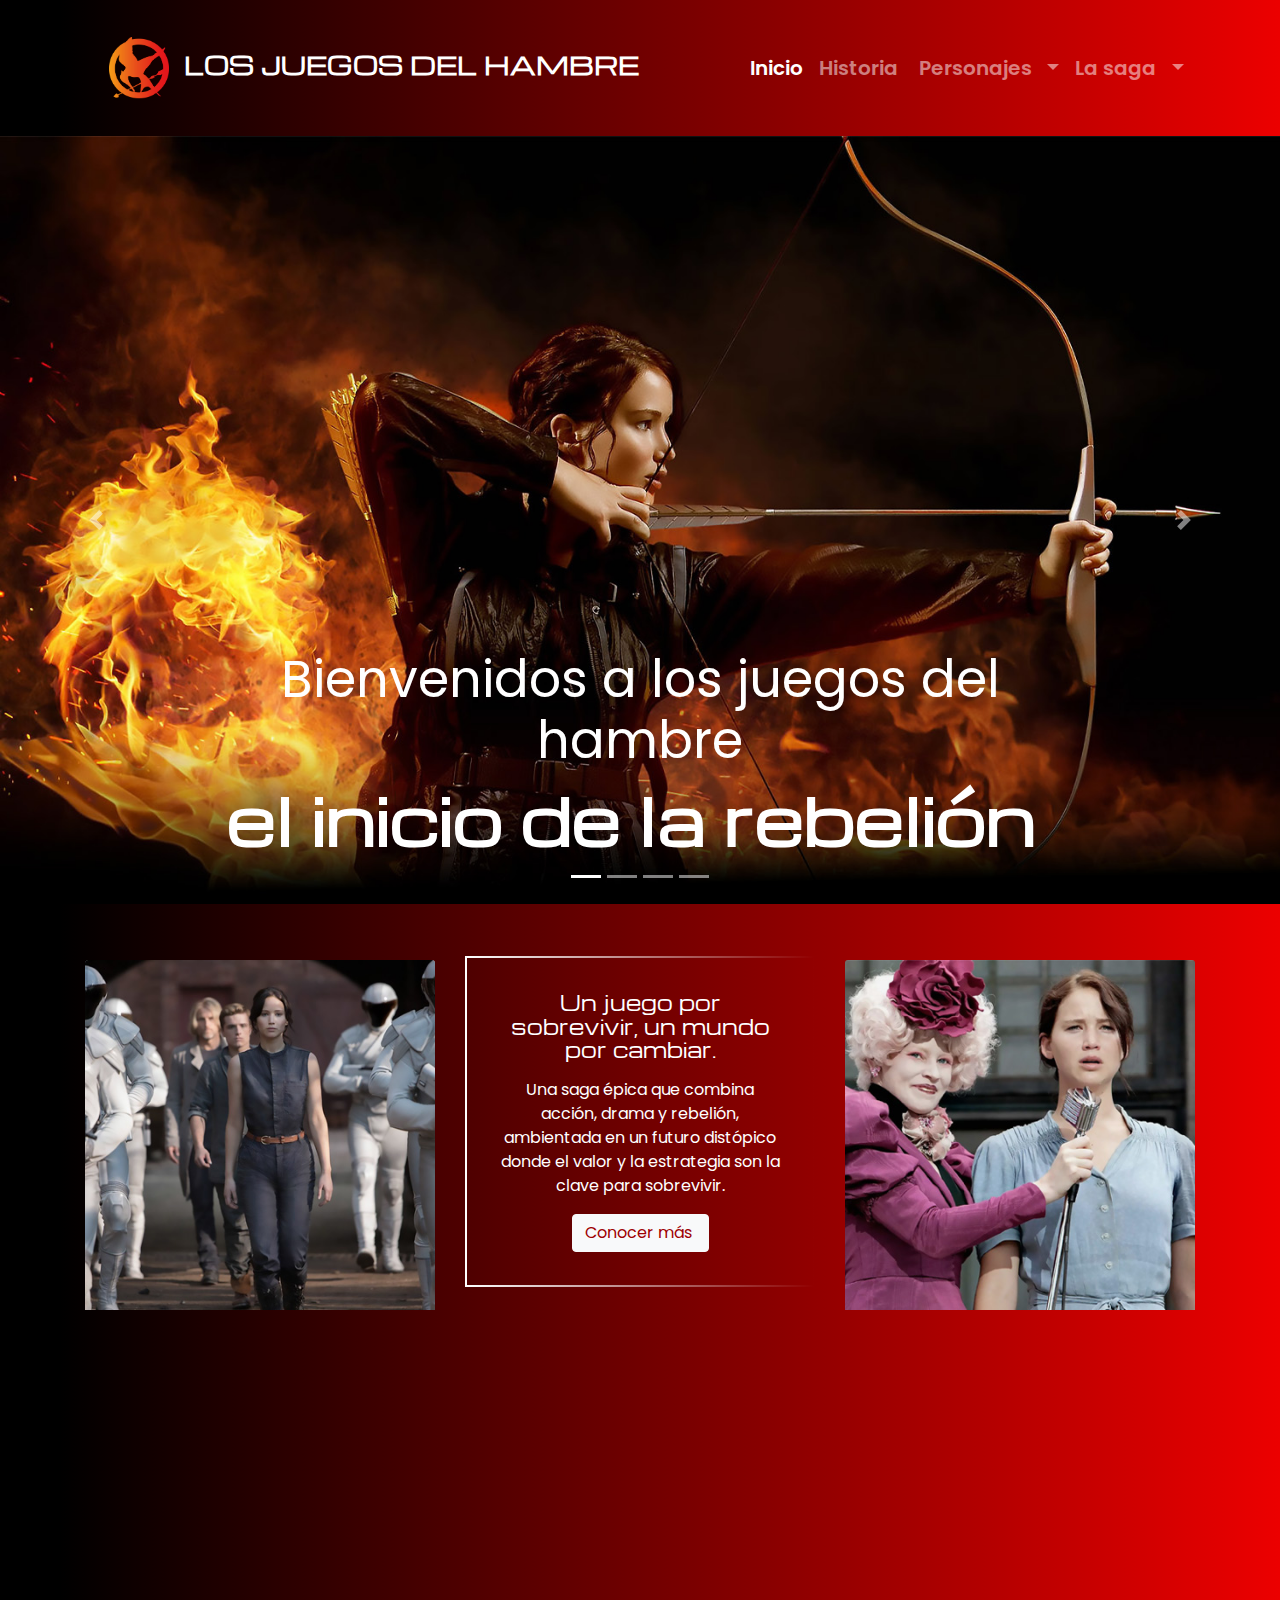
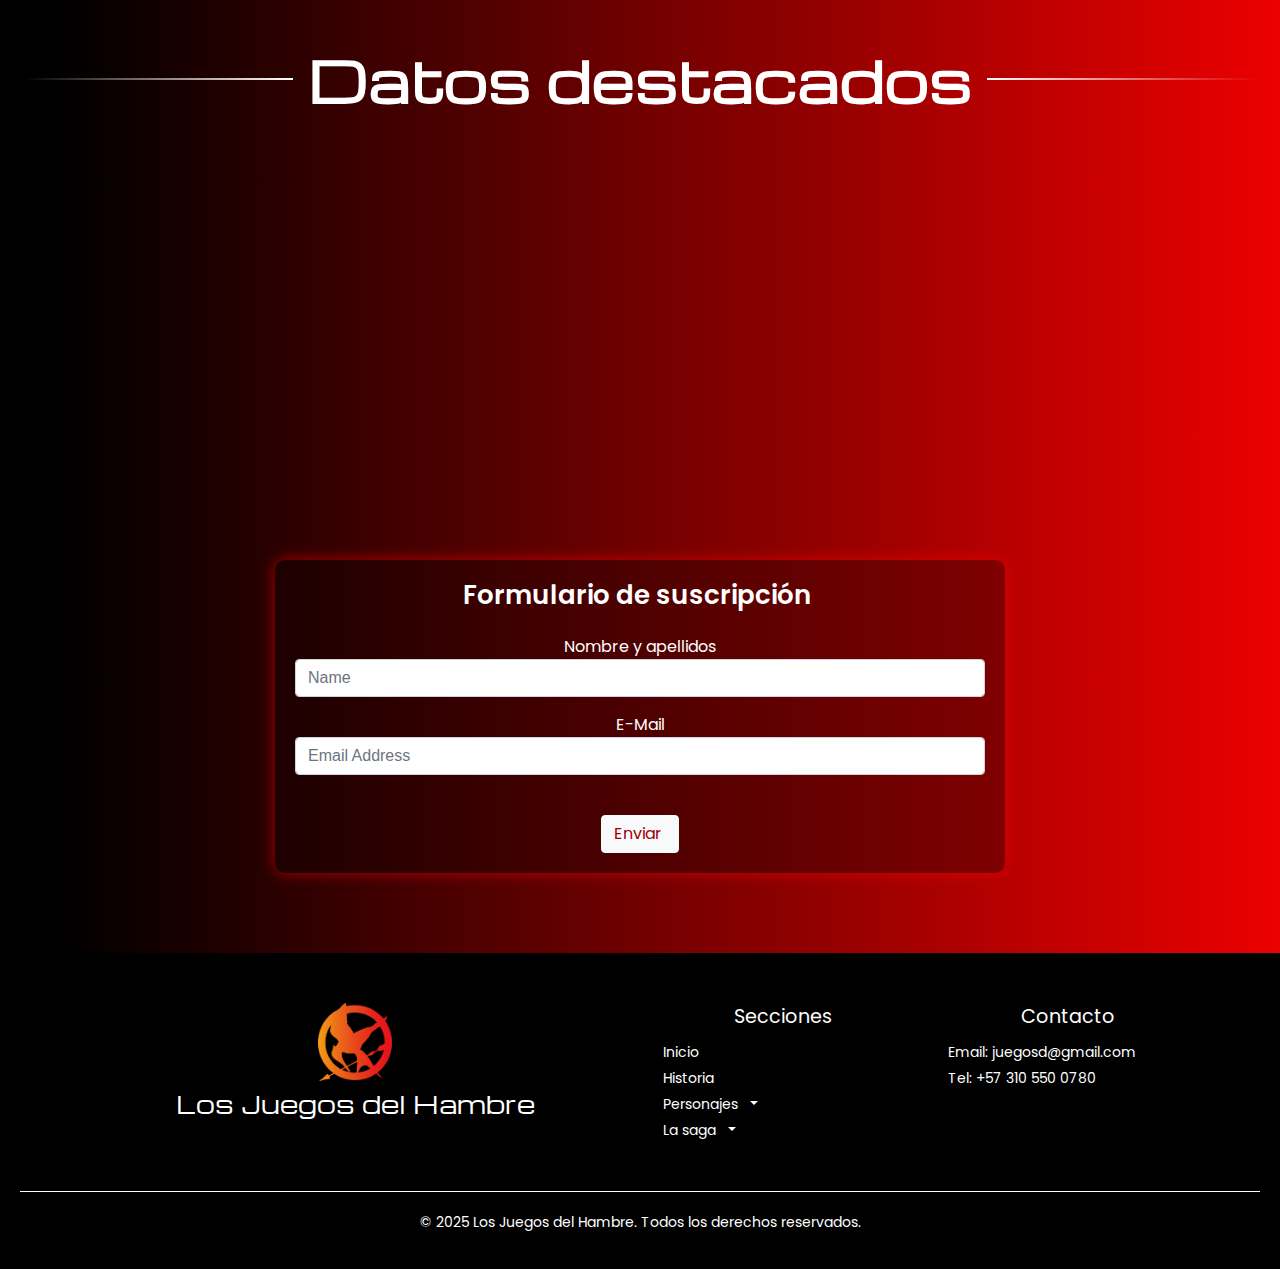
<file: index.html>
<!DOCTYPE html>
<html lang="en">
  <head>
<link rel="preconnect" href="https://fonts.googleapis.com">
<link rel="preconnect" href="https://fonts.gstatic.com" crossorigin>
<link href="https://fonts.googleapis.com/css2?family=Michroma&display=swap" rel="stylesheet">
<link rel="preconnect" href="https://fonts.googleapis.com">
<link rel="preconnect" href="https://fonts.gstatic.com" crossorigin>
<link href="https://fonts.googleapis.com/css2?family=Poppins:ital,wght@0,100;0,200;0,300;0,400;0,500;0,600;0,700;0,800;0,900;1,100;1,200;1,300;1,400;1,500;1,600;1,700;1,800;1,900&display=swap" rel="stylesheet">
    <meta charset="utf-8">
	<meta http-equiv="X-UA-Compatible" content="IE=edge">
	<meta name="viewport" content="width=device-width, initial-scale=1">
	  <link rel="icon" href="sitiowebjuegosdelhambre/imagenes/iconos/faviconn.svg" type="image/svg">
    <title>Los juegos del hambre</title>
	  
	  
    <!-- Bootstrap -->
	<link href="css/bootstrap-4.4.1.css" rel="stylesheet">
	<link href="propio.css" rel="stylesheet" type="text/css">
	  
  </head>
	
  <body class="bg_nav">
<div class="container">
  <nav class="navbar navbar-expand-lg navbar-dark bg-dark mb-3 bg-transparent border_nav mt-3 font_michroma"> <a class="navbar-brand font_michroma" href="#"> <img src="imagenes/500ppi/Capa 1h.png" alt="" width="60" class="m-2 img-fluid" > LOS JUEGOS DEL HAMBRE</a>
    <button class="navbar-toggler" type="button" data-toggle="collapse" data-target="#navbarSupportedContent1" aria-controls="navbarSupportedContent1" aria-expanded="false" aria-label="Toggle navigation"> <span class="navbar-toggler-icon"></span></button>
    <div class="collapse navbar-collapse" id="navbarSupportedContent1">
      <ul class="navbar-nav ml-auto col-lg-10">
        <li class="nav-item active"> <a class="nav-link nav_text" href="index.html">Inicio <span class="sr-only">(current)</span></a></li>
        <li class="nav-item"> <a class="nav-link nav_text" href="historia.html">Historia&nbsp;</a></li>
        <li class="nav-item dropdown"> <a class="nav-link dropdown-toggle nav_text" href="#" id="navbarDropdown7" role="button" data-toggle="dropdown" aria-haspopup="true" aria-expanded="false"> Personajes&nbsp; </a>
          <div class="dropdown-menu" aria-labelledby="navbarDropdown1"> <a href="personajesprinc.html" class="dropdown-item btn-light text_boton">Principales</a><a href="personajessec.html" class="dropdown-item btn-light text_boton">Secundarios</a></div>
        </li>
        <li class="nav-item dropdown"> <a class="nav-link dropdown-toggle nav_text" href="#" id="navbarDropdown8" role="button" data-toggle="dropdown" aria-haspopup="true" aria-expanded="false"> La saga&nbsp; </a>
          <div class="dropdown-menu" aria-labelledby="navbarDropdown1"> <a href="libros.html" class="dropdown-item btn-light text_boton">Libros</a><a href="peliculas.html" class="dropdown-item btn-light text_boton">Películas</a></div>
        </li>
        <li class="nav-item"> </li>
      </ul>
    </div>
  </nav>
</div>
<!-- body code goes here -->


	<!-- jQuery (necessary for Bootstrap's JavaScript plugins) --> 
	<!-- Include all compiled plugins (below), or include individual files as needed -->
	  <script src="https://code.jquery.com/jquery-3.5.1.slim.min.js"></script>
<script src="https://cdn.jsdelivr.net/npm/popper.js@1.16.0/dist/umd/popper.min.js"></script>
<script src="https://stackpath.bootstrapcdn.com/bootstrap/4.5.0/js/bootstrap.min.js"></script>
	
  <div id="carouselExampleIndicators1" class="carousel slide bg-transparent" data-ride="carousel" style="background-color: grey">
	  <ol class="carousel-indicators">
	    <li data-target="#carouselExampleIndicators1" data-slide-to="0" class="active"></li>
	    <li data-target="#carouselExampleIndicators1" data-slide-to="1"></li>
	    <li data-target="#carouselExampleIndicators1" data-slide-to="2"></li>
	    <li data-target="#carouselExampleIndicators1" data-slide-to="3"></li>
    </ol>
	  <div class="carousel-inner" role="listbox">
	    <div class="carousel-item active"> <img class="d-block mx-auto bg-transparent img-fluid" src="sitiowebjuegosdelhambre/imagenes/Inicio/carrusell inicio/juegos del hambre 1.jpg" alt="First slide">
	      <div class="carousel-caption">
	        <h4 class="font_subtitulo">Bienvenidos a los juegos del hambre</h4>
	        <h2 class="font_titulocarrusel">el inicio de la rebelión&nbsp;</h2>
          </div>
        </div>
	    <div class="carousel-item"> <img src="sitiowebjuegosdelhambre/imagenes/Inicio/carrusell inicio/juegos del hambre 2.jpg" alt="Second slide" class="d-block mx-auto img-fluid">
	      <div class="carousel-caption">
	        <h5 class="font_citas">"Y ahora la parte más peligrosa de los Juegos del Hambre está por comenzar"</h5>
	        <p class="font_nombres">–Katniss Everdeen.</p>
          </div>
        </div>
	    <div class="carousel-item"> <img src="sitiowebjuegosdelhambre/imagenes/Inicio/carrusell inicio/juegos del hambre 3.jpg" alt="Third slide" class="d-block mx-auto img-fluid">
	      <div class="carousel-caption">
	        <h5 class="font_citas">"Cuando el momento llegue, estoy seguro que matare a los demás"</h5>
	        <p class="font_nombres">-Peeta Mellark.</p>
          </div>
        </div>
	    <div class="carousel-item"> <img src="sitiowebjuegosdelhambre/imagenes/Inicio/carrusell inicio/juegos del hambre 4.jpg" alt="Third slide" class="d-block mx-auto img-fluid">
	      <div class="carousel-caption">
	        <h5 class="font_citas">&nbsp;"Recuerda quien es el verdadero enemigo"</h5>
	        <p class="font_nombres">-Haymitch Abernathy.</p>
          </div>
        </div>
      </div>
	  <a class="carousel-control-prev" href="#carouselExampleIndicators1" role="button" data-slide="prev"> <span class="carousel-control-prev-icon" aria-hidden="true"></span> <span class="sr-only">Previous</span> </a> <a class="carousel-control-next" href="#carouselExampleIndicators1" role="button" data-slide="next"> <span class="carousel-control-next-icon" aria-hidden="true"></span> <span class="sr-only">Next</span> </a> </div>
<div class="container mt-5 mb-5">
  <div class="row text-center">
      <div class="pb-1 pb-md-0 col-md-12 col-xl-4 col-lg-12">
        <div class="card border-0 mt-2 mb-2"> <img class="card-img-top img-fluid" src="sitiowebjuegosdelhambre/imagenes/Inicio/Inicio 1.jpg" alt="Card image cap">        </div>
      </div>
      <div class="pb-1 pb-md-0 col-md-12 col-xl-4 col-lg-12">
        <div class="card card_primera mt-1">
<div class="card-body">
          <h5 class="card-title text_subt">Un juego por sobrevivir, un mundo por cambiar.</h5>
          <p class="text_cuerpoblanco mb-3 mt-3">Una saga épica que combina acción, drama y rebelión, ambientada en un futuro distópico donde el valor y la estrategia son la clave para sobrevivir.</p>
            <a href="historia.html" class="btn btn-light text_boton">Conocer más&nbsp;</a> </div>
        </div>
      </div>
      <div class="pb-1 pb-md-0 col-md-12 col-xl-4 col-lg-12">
        <div class="card,border-0 mt-2 mb-2"> <img class="card-img-top img-fluid" src="sitiowebjuegosdelhambre/imagenes/Inicio/Inicio 2.jpg" alt="Card image cap">        </div>
</div>
  </div>
</div>
<div class="container">
<div class="frase-impactante">
    <h1>"En un mundo dividido, el coraje es la única arma."</h1>
	  <script>
document.addEventListener("DOMContentLoaded", () => {
  const frases = document.querySelectorAll(".frase-impactante");

  const observer = new IntersectionObserver(entries => {
    entries.forEach(entry => {
      if (entry.isIntersecting) {
        entry.target.classList.add("reveal");
      }
    });
  }, { threshold: 0.2 });

  frases.forEach(frase => {
    observer.observe(frase);
  });
});
</script>
  </div>
</div>
  <div class="titulo-decorado mb-4">
  <span class="linea"></span>
  <h2>Datos destacados</h2>
  <span class="linea"></span>
</div>
<div class="container mt-3 mb-4">
  <div class="row reveal-icon">
    <div class="col-lg-4 col-sm-12 text-center card_datos col-md-12"> <img class="rounded-circle mt-3" alt="140x140" style="width: 140px; height: 140px;" src="sitiowebjuegosdelhambre/imagenes/iconos/plumah.png" data-holder-rendered="true">
      <h3 class="font_subpeque mt-3">Autora de la saga</h3>
      <p class="text_cuerpoblanco">Los Juegos del Hambre fue escrita por Suzanne Collins, autora estadounidense que comenzó su carrera escribiendo guiones para programas de televisión antes de adentrarse en la literatura juvenil.</p>
    </div>
    <div class="col-lg-4 col-sm-12 text-center card_datos col-md-12"> <img class="rounded-circle mt-3" alt="140x140" style="width: 140px; height: 140px;" src="sitiowebjuegosdelhambre/imagenes/iconos/libroh.png" data-holder-rendered="true">
      <h3 class="font_subpeque mt-3">Publicación del primer libro</h3>
      <p class="text_cuerpoblanco">La novela original se publicó en 2008 y rápidamente se convirtió en un fenómeno mundial, traducido a decenas de idiomas.</p>
    </div>
    <div class="col-lg-4 col-sm-12 text-center card_datos col-md-12"> <img class="rounded-circle mt-2" alt="140x140" style="width: 140px; height: 140px;" src="sitiowebjuegosdelhambre/imagenes/iconos/cineh.png" data-holder-rendered="true">
      <h3 class="font_subpeque mt-3">Adaptación cinematográfica</h3>
      <p class="text_cuerpoblanco">La primera película se estrenó en 2012, dirigida por Gary Ross y producida por Lionsgate, iniciando una franquicia que recaudó miles de millones de dólares en taquilla.</p>
    </div>
</div>
</div>
<script>
  function revealIcons() {
    const icons = document.querySelectorAll('.reveal-icon');
    const triggerPoint = window.innerHeight * 0.85; // 85% de la altura de la ventana

    icons.forEach(icon => {
      const iconTop = icon.getBoundingClientRect().top;
      if (iconTop < triggerPoint) {
        icon.classList.add('show');
      }
    });
  }

  window.addEventListener('scroll', revealIcons);
  window.addEventListener('load', revealIcons);
  </script>
<div class="container mt-5 mb-5">
  <div class="row">
    <div class="col-12 col-md-8 mx-auto">
      <div class="jumbotron formulario-suscripcion">
        <div class="row text-center">
          <div class="text-center col-12">
            <h2 class="font_subpeque">Formulario de suscripción&nbsp;</h2>
          </div>
          <div class="text-center col-12">
            <!-- CONTACT FORM https://github.com/jonmbake/bootstrap3-contact-form -->
            <form id="feedbackForm" class="text-center">
              <div class="form-group mt-3">
                <label for="name" class="text_cuerpoblanco">Nombre y apellidos</label>
                <input type="text" class="form-control" id="name" name="name" placeholder="Name" aria-describedby="nameHelp">
              <span id="nameHelp" class="form-text text-muted" style="display: none;">Please enter your name.</span></div>
              <div class="form-group">
                <label for="email" class="text_cuerpoblanco">E-Mail</label>
                <input type="email" class="form-control" id="email" name="email" placeholder="Email Address" aria-describedby="emailHelp">
                <span id="emailHelp" class="form-text text-muted" style="display: none;">Please enter a valid e-mail address.</span></div>
<a href="suscripción.html" class="btn btn-light text_boton mt-4">Enviar&nbsp;</a>
            </form>
          </div>
        </div>
      </div>
    </div>
  </div>
</div>
<footer>
  <div class="container">
    <div class="row mb-4">
      <div class="card_datos col-lg-4 col-md-4 col-xl-6">
        <div class="footer-logo"> <img src="imagenes/500ppi/Capa 1h.png" alt="Logo Los Juegos del Hambre">
          <h2 class="footer-title text_subt">Los Juegos del Hambre</h2>
        </div>
      </div>
      <div class="card_datos col-sm-6 col-lg-4 col-md-4 col-xl-3 col-12">
        <div class="footer-links">
          <h3 class="text_cuerpoblanco">Secciones</h3>
          <ul>
            <li class="font_footer"><a href="index.html">Inicio</a></li>
            <li class="font_footer"><a href="historia.html">Historia</a></li>
            <li class="dropdown font_footer"> <a class="dropdown-toggle" href="#" id="navbarDropdown5" role="button" data-toggle="dropdown" aria-haspopup="true" aria-expanded="false"> Personajes&nbsp; </a>
              <div class="dropdown-menu bg-dark" aria-labelledby="navbarDropdown1"> <a href="personajesprinc.html" class="dropdown-item btn-dark font_footer">Principales</a><a href="personajessec.html" class="dropdown-item btn-dark font_footer">Secundarios</a></div>
            </li>
            <li class="dropdown font_footer"> <a class="dropdown-toggle" href="#" id="navbarDropdown6" role="button" data-toggle="dropdown" aria-haspopup="true" aria-expanded="false"> La saga&nbsp; </a>
              <div class="dropdown-menu bg-dark" aria-labelledby="navbarDropdown1"> <a href="libros.html" class="dropdown-item btn-dark font_footer">Libros</a><a href="peliculas.html" class="dropdown-item btn-dark font_footer">Películas</a></div>
            </li>
          </ul>
        </div>
      </div>
      <div class="card_datos col-sm-6 col-lg-4 col-md-4 col-xl-3 col-12">
        <div class="footer-contact">
          <h3 class="text_cuerpoblanco">Contacto</h3>
          <p class="font_footer">Email: juegosd@gmail.com</p>
          <p class="font_footer">Tel: +57 310 550 0780</p>
        </div>
      </div>
    </div>
  </div>
  <div class="footer-bottom">
    <p class="font_footer">&copy; 2025 Los Juegos del Hambre. Todos los derechos reservados.</p>
  </div>
</footer>
<script src="js/bootstrap-4.4.1.js"></script>
</body>
</html>
</file>
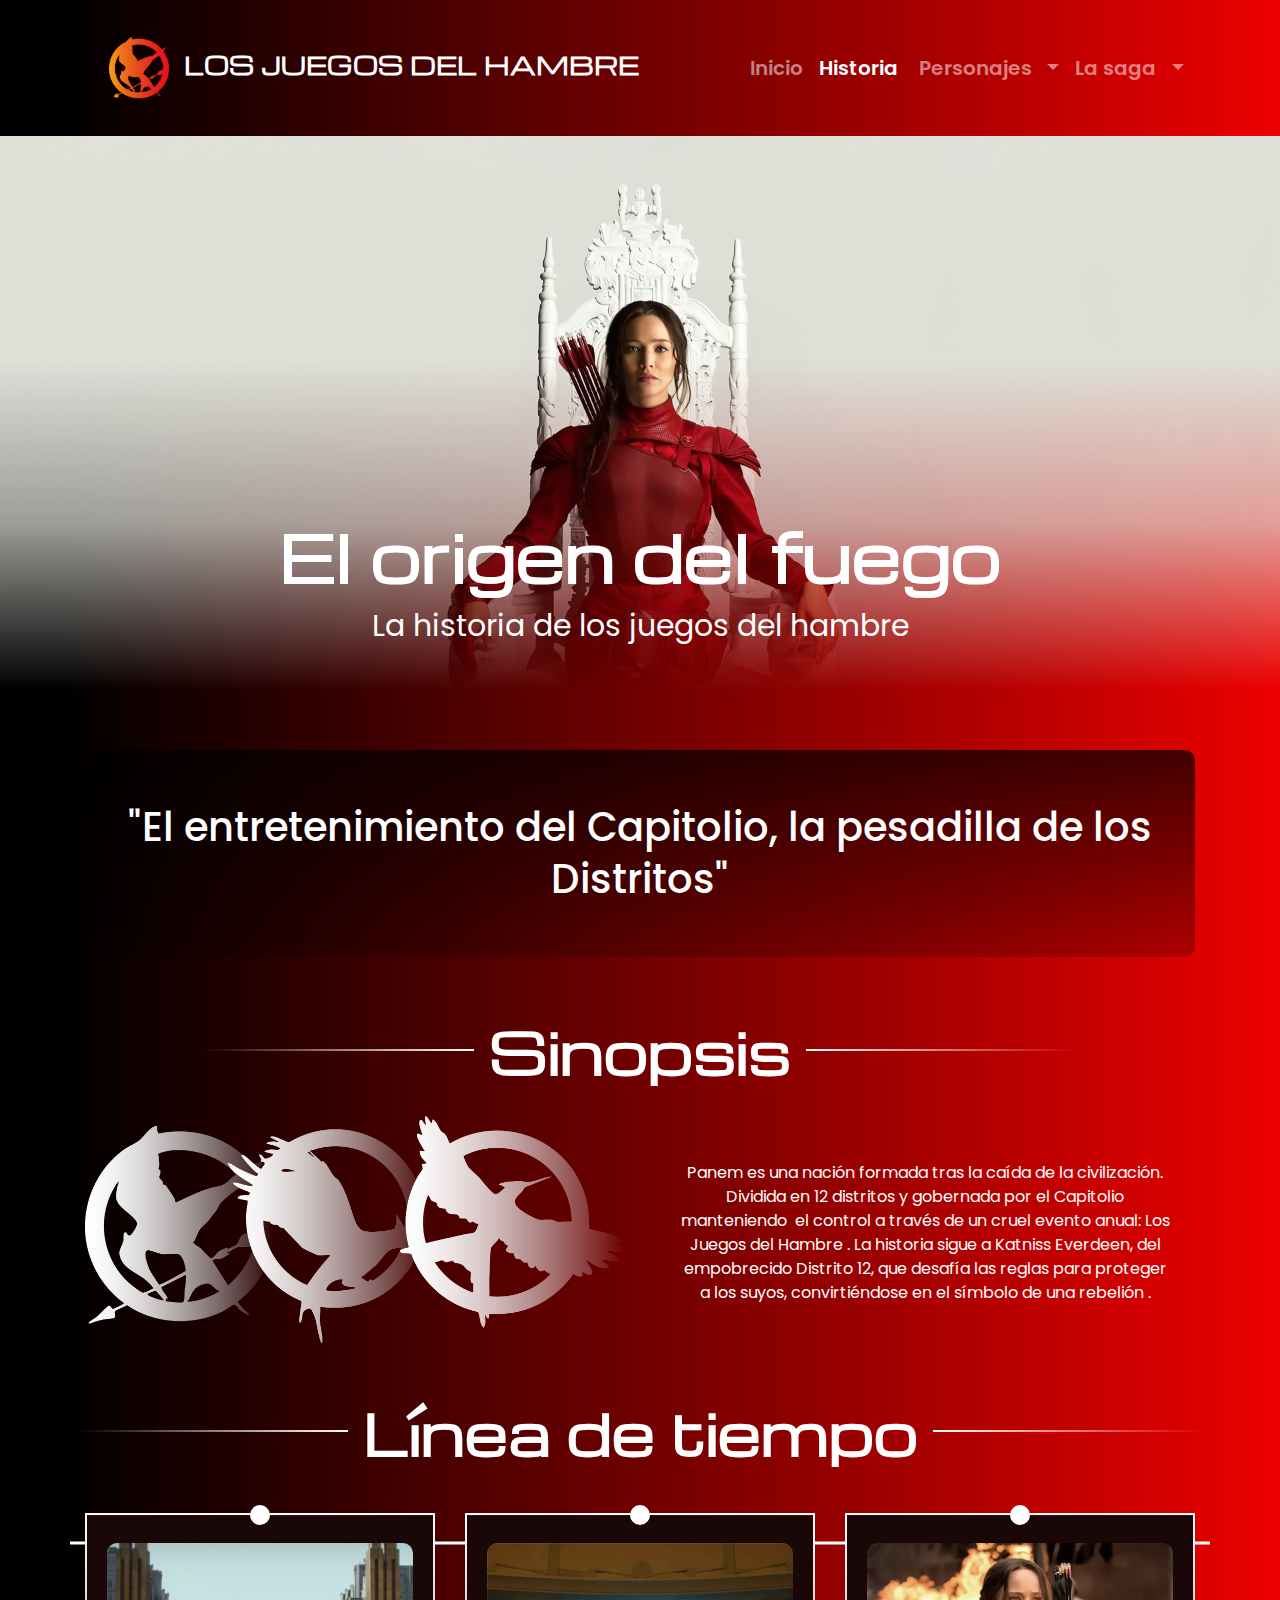
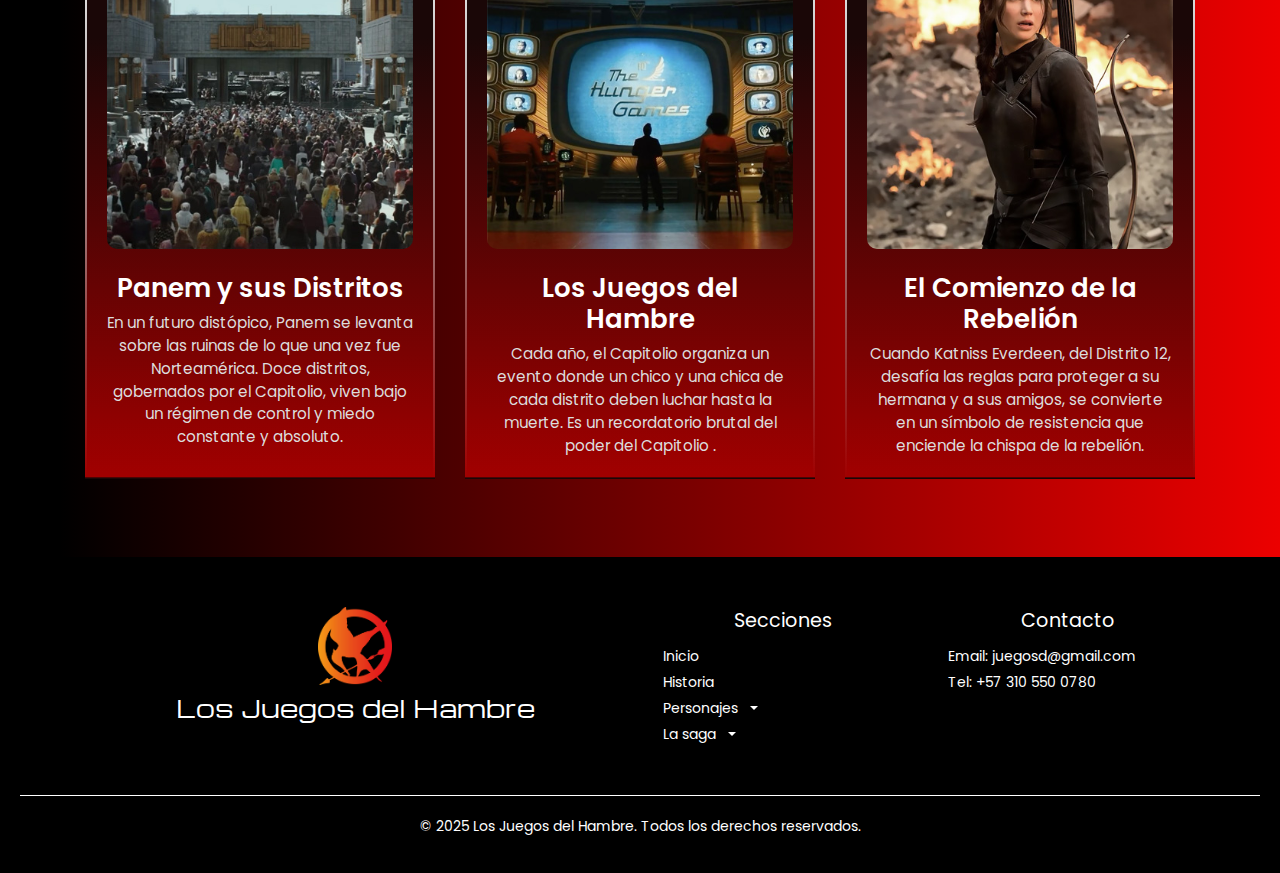
<file: historia.html>
<!DOCTYPE html>
<html lang="en">
  <head>
<link rel="preconnect" href="https://fonts.googleapis.com">
<link rel="preconnect" href="https://fonts.gstatic.com" crossorigin>
<link href="https://fonts.googleapis.com/css2?family=Michroma&display=swap" rel="stylesheet">
<link rel="preconnect" href="https://fonts.googleapis.com">
<link rel="preconnect" href="https://fonts.gstatic.com" crossorigin>
<link href="https://fonts.googleapis.com/css2?family=Poppins:ital,wght@0,100;0,200;0,300;0,400;0,500;0,600;0,700;0,800;0,900;1,100;1,200;1,300;1,400;1,500;1,600;1,700;1,800;1,900&display=swap" rel="stylesheet">
    <meta charset="utf-8">
	<meta http-equiv="X-UA-Compatible" content="IE=edge">
	<meta name="viewport" content="width=device-width, initial-scale=1">
	  <link rel="icon" href="sitiowebjuegosdelhambre/imagenes/iconos/faviconn.svg" type="image/svg">
    <title>Los juegos del hambre | Historia</title>
	  
	 
    <!-- Bootstrap -->
	<link href="css/bootstrap-4.4.1.css" rel="stylesheet">
	<link href="propio.css" rel="stylesheet" type="text/css">
	  
  </head>
  <body class="bg_nav">
  
  <div class="container">
    <nav class="navbar navbar-expand-lg navbar-dark bg-dark mb-3 bg-transparent border_nav mt-3 font_michroma"> <a class="navbar-brand font_michroma" href="#"> <img src="imagenes/500ppi/Capa 1h.png" alt="" width="60" class="m-2 img-fluid" > LOS JUEGOS DEL HAMBRE</a>
      <button class="navbar-toggler" type="button" data-toggle="collapse" data-target="#navbarSupportedContent1" aria-controls="navbarSupportedContent1" aria-expanded="false" aria-label="Toggle navigation"> <span class="navbar-toggler-icon"></span></button>
      <div class="collapse navbar-collapse" id="navbarSupportedContent1">
        <ul class="navbar-nav ml-auto col-lg-10">
          <li class="nav-item"> <a class="nav-link nav_text" href="index.html">Inicio <span class="sr-only">(current)</span></a></li>
          <li class="nav-item"> <a class="nav-link nav_text active" href="#">Historia&nbsp;</a></li>
          
          <li class="nav-item dropdown"> <a class="nav-link dropdown-toggle nav_text" href="#" id="navbarDropdown3" role="button" data-toggle="dropdown" aria-haspopup="true" aria-expanded="false"> Personajes&nbsp; </a>
            <div class="dropdown-menu" aria-labelledby="navbarDropdown1"> <a href="personajesprinc.html" class="dropdown-item btn-light text_boton">Principales</a><a href="personajessec.html" class="dropdown-item btn-light text_boton">Secundarios</a></div>
          </li>
          <li class="nav-item dropdown"> <a class="nav-link dropdown-toggle nav_text" href="#" id="navbarDropdown4" role="button" data-toggle="dropdown" aria-haspopup="true" aria-expanded="false"> La saga&nbsp; </a>
            <div class="dropdown-menu" aria-labelledby="navbarDropdown1"> <a href="libros.html" class="dropdown-item btn-light text_boton">Libros</a><a href="peliculas.html" class="dropdown-item btn-light text_boton">Películas</a> </div>
          </li>
          
         
          <li class="nav-item"> </li>
        </ul>
      </div>
    </nav>
  </div>
  <script src="https://code.jquery.com/jquery-3.5.1.slim.min.js"></script>
  <script src="https://cdn.jsdelivr.net/npm/popper.js@1.16.0/dist/umd/popper.min.js"></script>
  <script src="https://stackpath.bootstrapcdn.com/bootstrap/4.5.0/js/bootstrap.min.js"></script> <!-- body code goes here -->


	<!-- jQuery (necessary for Bootstrap's JavaScript plugins) --> 
	<!-- Include all compiled plugins (below), or include individual files as needed --> 
	  
  <div class="contenedor mb-2">
    <img src="sitiowebjuegosdelhambre/imagenes/Historia/carrusel historia/katniss rojo.jpg" alt="Katniss" class="imagen-fondo">
    <div class="contenido texto-portada">
        <h1 class="titulo">El origen del fuego</h1>
        <p class="subtitulo">La historia de los juegos del hambre</p>
    </div>
</div>
  <div class="container">
<div class="frase-impactante">
    <h1>"El entretenimiento del Capitolio, la pesadilla de los Distritos"</h1>
	  <script>
document.addEventListener("DOMContentLoaded", () => {
  const frases = document.querySelectorAll(".frase-impactante");

  const observer = new IntersectionObserver(entries => {
    entries.forEach(entry => {
      if (entry.isIntersecting) {
        entry.target.classList.add("reveal");
      }
    });
  }, { threshold: 0.2 });

  frases.forEach(frase => {
    observer.observe(frase);
  });
});
</script>
  </div>
</div>
  <div class="titulo-decorado mb-4 mt-4"> <span class="linea"></span>
    <h2>Sinopsis</h2>
    <span class="linea"></span></div>
  <div class="container mt-4 container_si">
    <div>
      <div class="row">
        <div class="col-xl-6 col-lg-6 col-md-12"><img src="sitiowebjuegosdelhambre/imagenes/iconos/logos todos.png" alt="Panem y sus distritos" class="mt-2 mb-3 img-fluid"></div>
        <div class="col-xl-6 col-lg-6">
          <p class="text_sinopsis">Panem es una nación formada tras la caída de la civilización. Dividida en 12 distritos y gobernada por el Capitolio manteniendo&nbsp; el control a través de un cruel evento anual: Los Juegos del Hambre . La historia sigue a Katniss Everdeen, del empobrecido Distrito 12, que desafía las reglas para proteger a los suyos, convirtiéndose en el símbolo de una rebelión .</p>
        </div>
      </div>
</div>
</div>
  <div class="titulo-decorado mb-4 mt-4"> <span class="linea"></span>
    <h2>Línea de tiempo</h2>
    <span class="linea"></span></div>
  <div class="container mt-5 mb-5"> <!-- Línea de seguimiento -->

    <div class="row timeline-row">
      <div class="timeline-line"></div>
        
      <!-- Evento 1 -->
        <div class="col-xl-4 timeline-col col-md-4">
            <div class="timeline-item">
              <div class="timeline-point"></div>
                <img src="sitiowebjuegosdelhambre/imagenes/Historia/linea de tiempo/panem.jpg" alt="Panem y sus distritos" class="mt-2 mb-3">
                <h3 class="font_subpeque mt-2">Panem y sus Distritos</h3>
                <p class="text_cuerpoblanco">En un futuro distópico, Panem se levanta sobre las ruinas de lo que una vez fue Norteamérica. Doce distritos, gobernados por el Capitolio, viven bajo un régimen de control y miedo constante y absoluto.</p>
            </div>
        </div>

        <!-- Evento 2 -->
        <div class="col-xl-4 timeline-col col-md-4">
            <div class="timeline-item">
                <div class="timeline-point"></div>
                <img src="sitiowebjuegosdelhambre/imagenes/Historia/linea de tiempo/juegos del hambre.jpg" alt="Los Juegos del Hambre" class="mt-2 mb-3">
                <h3 class="font_subpeque mt-2">Los Juegos del Hambre</h3>
                <p class="text_cuerpoblanco">Cada año, el Capitolio organiza un evento  donde un chico y una chica de cada distrito deben luchar hasta la muerte. Es un recordatorio brutal del poder del Capitolio .</p>
            </div>
        </div>

        <!-- Evento 3 -->
        <div class="col-xl-4 timeline-col col-md-4">
            <div class="timeline-item">
                <div class="timeline-point"></div>
                <img src="sitiowebjuegosdelhambre/imagenes/Historia/linea de tiempo/rebelion.jpg" alt="El Comienzo de la Rebelión" class="mt-2 mb-3">
                <h3 class="font_subpeque mt-2">El Comienzo de la Rebelión</h3>
                <p class="text_cuerpoblanco">Cuando Katniss Everdeen, del Distrito 12, desafía las reglas para proteger a su hermana y a sus amigos, se convierte en un símbolo de resistencia que enciende la chispa de la rebelión.</p>
            </div>
        </div>
    </div>
</div>
<footer>
  <div class="container">
    <div class="row mb-4">
      <div class="card_datos col-lg-4 col-md-4 col-xl-6">
        <div class="footer-logo"> <img src="imagenes/500ppi/Capa 1h.png" alt="Logo Los Juegos del Hambre">
          <h2 class="footer-title text_subt">Los Juegos del Hambre</h2>
        </div>
      </div>
      <div class="card_datos col-sm-6 col-lg-4 col-md-4 col-xl-3 col-12">
        <div class="footer-links">
          <h3 class="text_cuerpoblanco">Secciones</h3>
          <ul>
            <li class="font_footer"><a href="index.html">Inicio</a></li>
            <li class="font_footer"><a href="historia.html">Historia</a></li>
            <li class="dropdown font_footer"> <a class="dropdown-toggle" href="#" id="navbarDropdown5" role="button" data-toggle="dropdown" aria-haspopup="true" aria-expanded="false"> Personajes&nbsp; </a>
              <div class="dropdown-menu bg-dark" aria-labelledby="navbarDropdown1"> <a href="personajesprinc.html" class="dropdown-item btn-dark font_footer">Principales</a><a href="personajessec.html" class="dropdown-item btn-dark font_footer">Secundarios</a></div>
            </li>
            <li class="dropdown font_footer"> <a class="dropdown-toggle" href="#" id="navbarDropdown6" role="button" data-toggle="dropdown" aria-haspopup="true" aria-expanded="false"> La saga&nbsp; </a>
              <div class="dropdown-menu bg-dark" aria-labelledby="navbarDropdown1"> <a href="libros.html" class="dropdown-item btn-dark font_footer">Libros</a><a href="peliculas.html" class="dropdown-item btn-dark font_footer">Películas</a></div>
            </li>
          </ul>
        </div>
      </div>
      <div class="card_datos col-sm-6 col-lg-4 col-md-4 col-xl-3 col-12">
        <div class="footer-contact">
          <h3 class="text_cuerpoblanco">Contacto</h3>
          <p class="font_footer">Email: juegosd@gmail.com</p>
          <p class="font_footer">Tel: +57 310 550 0780</p>
        </div>
      </div>
    </div>
  </div>
  <div class="footer-bottom">
    <p class="font_footer">&copy; 2025 Los Juegos del Hambre. Todos los derechos reservados.</p>
  </div>
</footer>
<script src="js/bootstrap-4.4.1.js"></script>
</body>
</html>
</file>
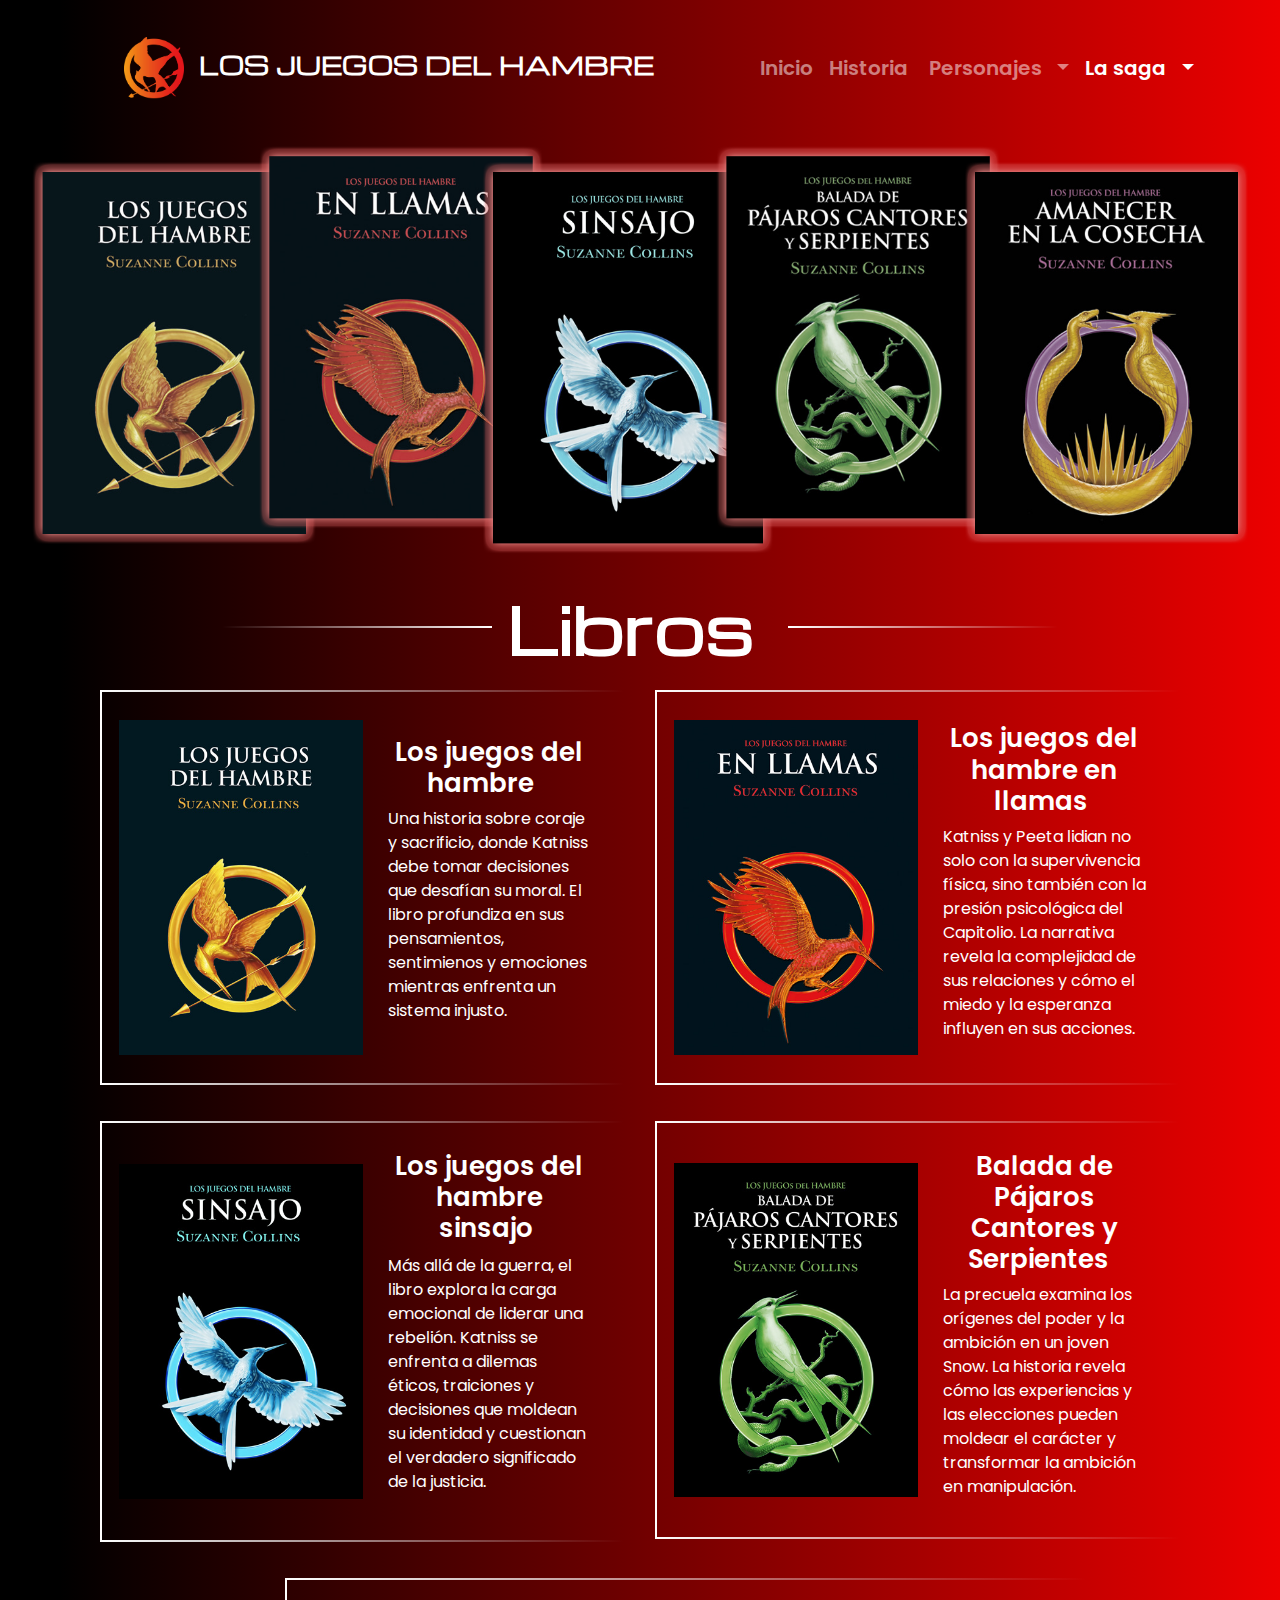
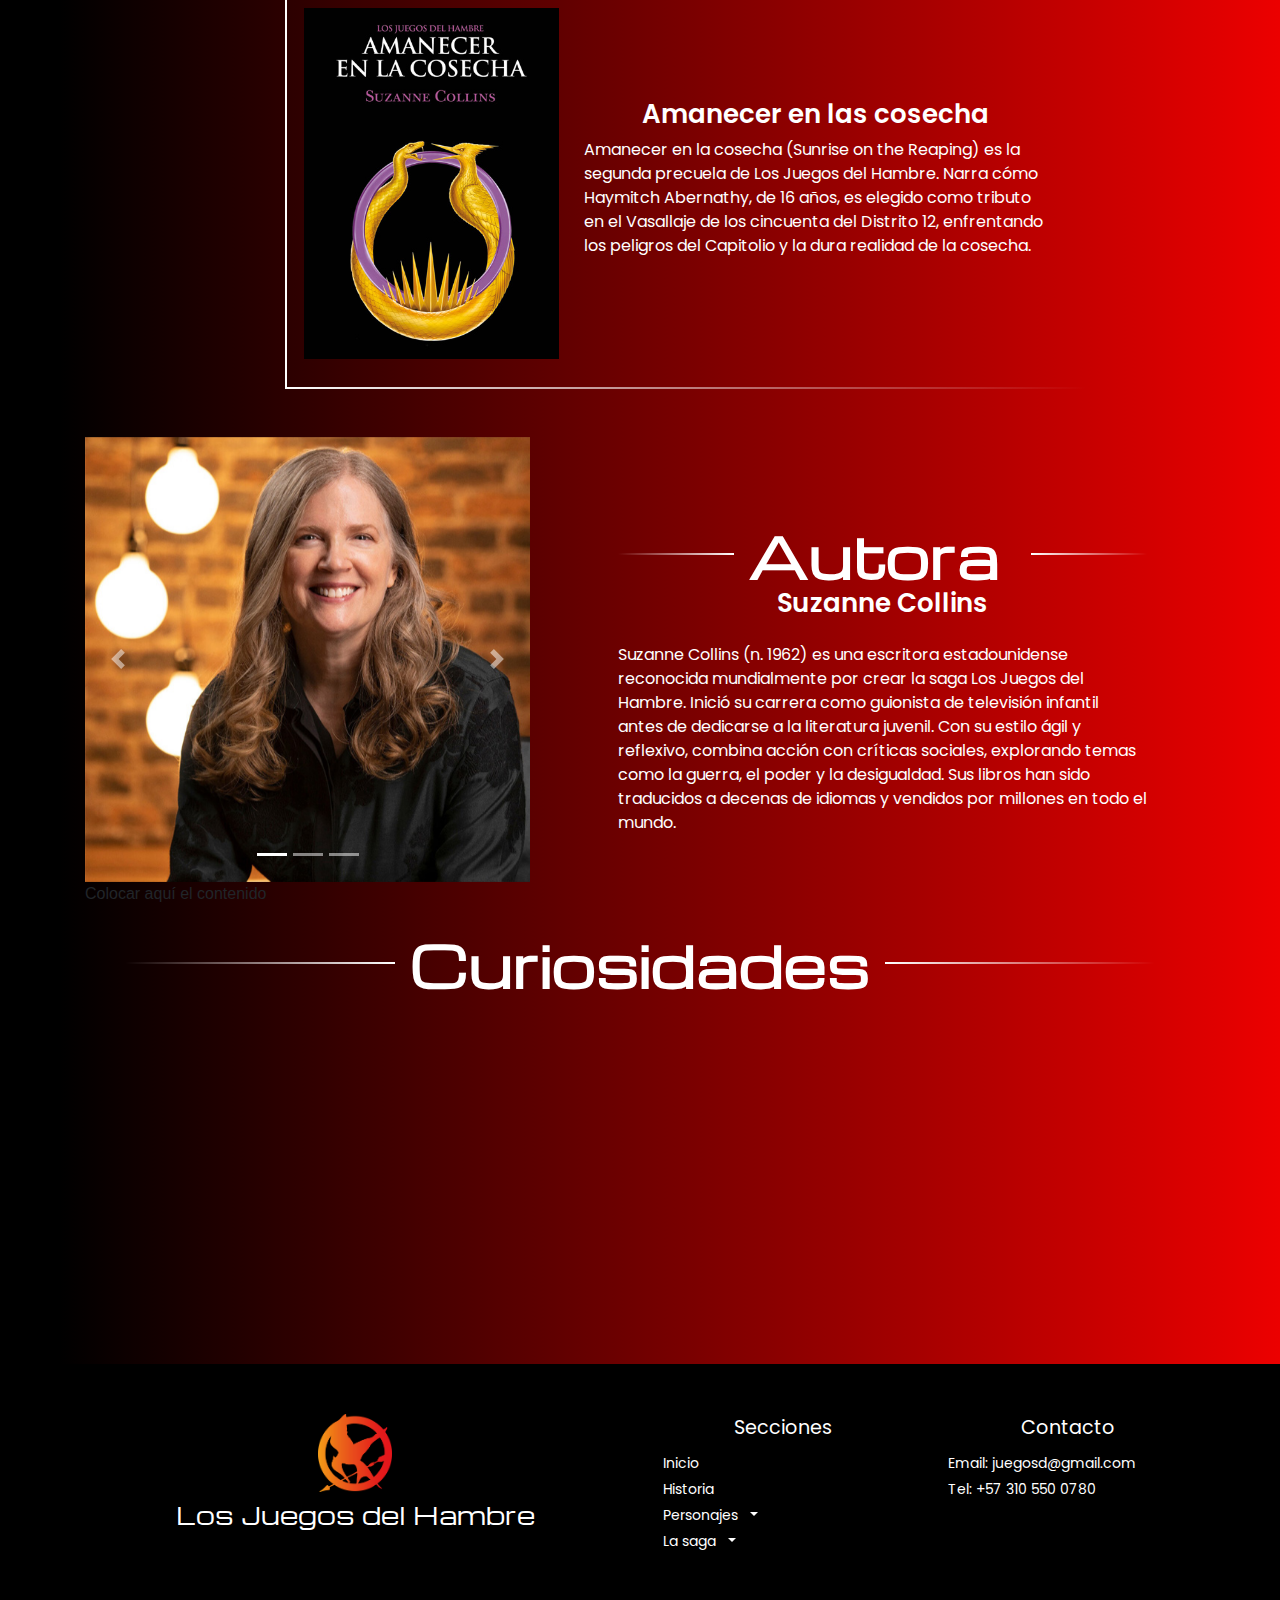
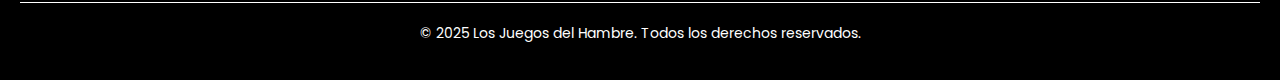
<file: libros.html>
<!DOCTYPE html>
<html lang="en">
  <head>
<link rel="preconnect" href="https://fonts.googleapis.com">
<link rel="preconnect" href="https://fonts.gstatic.com" crossorigin>
<link href="https://fonts.googleapis.com/css2?family=Michroma&display=swap" rel="stylesheet">
	  <link rel="preconnect" href="https://fonts.googleapis.com">
<link rel="preconnect" href="https://fonts.gstatic.com" crossorigin>
<link href="https://fonts.googleapis.com/css2?family=Poppins:ital,wght@0,100;0,200;0,300;0,400;0,500;0,600;0,700;0,800;0,900;1,100;1,200;1,300;1,400;1,500;1,600;1,700;1,800;1,900&display=swap" rel="stylesheet">
    <meta charset="utf-8">
	<meta http-equiv="X-UA-Compatible" content="IE=edge">
	<meta name="viewport" content="width=device-width, initial-scale=1">
	  <link rel="icon" href="sitiowebjuegosdelhambre/imagenes/iconos/faviconn.svg" type="image/svg">
    <title>Los juegos del hambre | Libros</title>
	 
    <!-- Bootstrap -->
	<link href="css/bootstrap-4.4.1.css" rel="stylesheet">
	<link href="propio.css" rel="stylesheet" type="text/css">
	  
  </head>
<body class="bg_nav">
<div class="container">
  <div class="container">
    <nav class="navbar navbar-expand-lg navbar-dark bg-dark mb-3 bg-transparent border_nav mt-3 font_michroma"> <a class="navbar-brand font_michroma" href="#"> <img src="imagenes/500ppi/Capa 1h.png" alt="" width="60" class="m-2 img-fluid" > LOS JUEGOS DEL HAMBRE</a>
      <button class="navbar-toggler" type="button" data-toggle="collapse" data-target="#navbarSupportedContent1" aria-controls="navbarSupportedContent1" aria-expanded="false" aria-label="Toggle navigation"> <span class="navbar-toggler-icon"></span></button>
      <div class="collapse navbar-collapse" id="navbarSupportedContent1">
        <ul class="navbar-nav ml-auto col-lg-10">
          <li class="nav-item"> <a class="nav-link nav_text" href="index.html">Inicio <span class="sr-only">(current)</span></a></li>
          <li class="nav-item"> <a class="nav-link nav_text" href="historia.html">Historia&nbsp;</a></li>
          
          <li class="nav-item dropdown"> <a class="nav-link dropdown-toggle nav_text" href="#" id="navbarDropdown3" role="button" data-toggle="dropdown" aria-haspopup="true" aria-expanded="false"> Personajes&nbsp; </a>
            <div class="dropdown-menu" aria-labelledby="navbarDropdown1"> <a href="personajesprinc.html" class="dropdown-item btn-light text_boton">Principales</a><a href="personajessec.html" class="dropdown-item btn-light text_boton">Secundarios</a></div>
          </li>
          <li class="nav-item dropdown"> <a class="nav-link dropdown-toggle nav_text active" href="#" id="navbarDropdown4" role="button" data-toggle="dropdown" aria-haspopup="true" aria-expanded="false"> La saga&nbsp; </a>
            <div class="dropdown-menu" aria-labelledby="navbarDropdown1"> <a href="libros.html" class="dropdown-item btn-light text_boton">Libros</a><a href="peliculas.html" class="dropdown-item btn-light text_boton">Películas</a> </div>
          </li>
          
          
          <li class="nav-item"> </li>
        </ul>
      </div>
    </nav>
  </div>
</div>
	  <div class="contenedor">
  <img src="sitiowebjuegosdelhambre/imagenes/la saga/libros/fondo libros.png" alt="Descripción de la imagen" class="img-fluid">
</div>
<div class="titulo-decorado mb-4 mt-4"> <span class="linea"></span>
  <h1 class="titulo">Libros&nbsp;</h1>
  <span class="linea"></span></div>
<div class="container">
  <div class="container">
      <div class="row pelicula-contenedor">
        
        <div class="col-12 col-md-12 col-xl-6 col-lg-12 mb-3">
          <div class="pelicula-card d-flex align-items-center">
            <!-- Imagen -->
            <div class="pelicula-img p-0 col-lg-5 col-11 col-xl-6"> <img src="sitiowebjuegosdelhambre/imagenes/la saga/libros/los juegos del hambre.jpg" alt="Peeta Mellark" class="img-fluid"></div>
            <!-- Texto -->
            <div class="pelicula-info col-xl-6 col-lg-7 col-11 mb-1">
              <h3 class="font_subpeque">Los juegos del hambre&nbsp; &nbsp;</h3>
              <p class="text_cuerpopersonaje"> Una historia sobre coraje y sacrificio, donde Katniss debe tomar decisiones que desafían su moral. El libro profundiza en sus pensamientos, sentimienos y emociones mientras enfrenta un sistema injusto.</p>
            </div>
          </div>
        </div>
        <div class="col-12 col-md-12 col-xl-6 col-lg-12">
          <div class="pelicula-card d-flex align-items-center">
            <!-- Imagen -->
            <div class="pelicula-img p-0 col-lg-5 col-11 col-xl-6"> <img src="sitiowebjuegosdelhambre/imagenes/la saga/libros/en llamas.jpg" alt="Peeta Mellark" class="img-fluid"></div>
            <!-- Texto -->
            <div class="pelicula-info col-xl-6 col-lg-7 col-11">
              <h3 class="font_subpeque">Los juegos del hambre en llamas&nbsp;</h3>
              <p class="text_cuerpopersonaje"> Katniss y Peeta lidian no solo con la supervivencia física, sino también con la presión psicológica del Capitolio. La narrativa revela la complejidad de sus relaciones y cómo el miedo y la esperanza influyen en sus acciones.</p>
            </div>
          </div>
        </div>
      </div>
  </div>
    <div class="container">
      <div class="row pelicula-contenedor">
        <!-- Columna 1 -->
        <div class="col-12 col-md-12 col-xl-6 col-lg-12">
          <div class="pelicula-card d-flex align-items-center mb-3">
            <!-- Imagen -->
            <div class="pelicula-img p-0 col-11"> <img src="sitiowebjuegosdelhambre/imagenes/la saga/libros/sinsajo.jpg" alt="Katniss Everdeen" class="img-fluid"></div>
            <!-- Texto -->
            <div class="pelicula-info col-xl-6 col-lg-7 col-11 mb-2">
              <h3 class="pelicula-titulo font_subpeque">Los juegos del hambre sinsajo&nbsp;</h3>
              <p class="text_cuerpopersonaje"> Más allá de la guerra, el libro explora la carga emocional de liderar una rebelión. Katniss se enfrenta a dilemas éticos, traiciones y decisiones que moldean su identidad y cuestionan el verdadero significado de la justicia. </p>
            </div>
          </div>
        </div>
        <!-- Columna 2 -->
        <div class="col-12 col-md-12 col-xl-6 col-lg-12">
          <div class="pelicula-card d-flex align-items-center">
            <!-- Imagen -->
            <div class="pelicula-img p-0 col-lg-5 col-11 col-xl-6"> <img src="sitiowebjuegosdelhambre/imagenes/la saga/libros/Balada de pajaros cantores.jpg" alt="Peeta Mellark" class="img-fluid"></div>
            <!-- Texto -->
            <div class="pelicula-info col-xl-6 col-lg-7 col-11">
              <h3 class="font_subpeque">Balada de Pájaros Cantores y Serpientes &nbsp;</h3>
              <p class="text_cuerpopersonaje"> La precuela examina los orígenes del poder y la ambición en un joven Snow. La historia revela cómo las experiencias y las elecciones  pueden moldear el carácter y transformar la ambición en manipulación.</p>
            </div>
          </div>
        </div>
      </div>
    </div>
    <div class="container mb-5">
      <div class="row pelicula-contenedor">
        <!-- Columna 1 -->
        <div class="col-12 col-md-12 offset-xl-2 col-xl-9 offset-lg-0 col-lg-12">
          <div class="pelicula-card d-flex align-items-center align-content-center">
            <!-- Imagen -->
            <div class="pelicula-img p-0 col-11 col-xl-4 col-lg-4"> <img src="sitiowebjuegosdelhambre/imagenes/la saga/libros/El amanecer de la cosecha.jpg" alt="Katniss Everdeen" class="img-fluid"></div>
            <!-- Texto -->
            <div class="pelicula-info col-11 col-xl-8 col-lg-8">
              <h3 class="font_subpeque">Amanecer en las cosecha&nbsp;</h3>
              <p class="text_cuerpopersonaje"> Amanecer en la cosecha (Sunrise on the Reaping) es la segunda precuela de Los Juegos del Hambre. Narra cómo Haymitch Abernathy, de 16 años, es elegido como tributo en el Vasallaje de los cincuenta del Distrito 12, enfrentando los peligros del Capitolio y la dura realidad de la cosecha. </p>
            </div>
          </div>
        </div>
        <!-- Columna 2 -->      </div>
    </div>
  </div>
<div class="container mb-3">
  <div class="row">
    <div class="col-xl-5 col-lg-6">
      <div class="carousel slide bg-transparent" id="carouselExampleIndicators1" style="background-color: grey" data-ride="carousel">
        <ol class="carousel-indicators">
          <li data-target="#carouselExampleIndicators1" data-slide-to="0" class="active"></li>
          <li data-target="#carouselExampleIndicators1" data-slide-to="1"></li>
          <li data-target="#carouselExampleIndicators1" data-slide-to="2"></li>
        </ol>
        <div class="carousel-inner" role="listbox">
          <div class="carousel-item active"> <img class="d-block mx-auto img-fluid" src="sitiowebjuegosdelhambre/imagenes/la saga/libros/autora 1.jpg" alt="First slide">          </div>
          <div class="carousel-item"> <img src="sitiowebjuegosdelhambre/imagenes/la saga/libros/autora 2.jpg" alt="Second slide" class="d-block mx-auto img-fluid">          </div>
          <div class="carousel-item"> <img src="sitiowebjuegosdelhambre/imagenes/la saga/libros/pin.jpg" alt="Third slide" class="d-block mx-auto img-fluid">          </div>
        </div>
        <a class="carousel-control-prev" href="#carouselExampleIndicators1" role="button" data-slide="prev"> <span class="carousel-control-prev-icon" aria-hidden="true"></span> <span class="sr-only">Previous</span> </a> <a class="carousel-control-next" href="#carouselExampleIndicators1" role="button" data-slide="next"> <span class="carousel-control-next-icon" aria-hidden="true"></span> <span class="sr-only">Next</span> </a> </div>
Colocar aquí el contenido</div>
    <div class="pelicula-info col-lg-6 col-xl-7 m-5 offset-sm-1">
<div class="titulo-decorado mt-4"> <span class="linea"></span>
        <h2>Autora&nbsp;</h2>
        <span class="linea"></span></div>
      <h3 class="font_subpeque mb-4">Suzanne Collins</h3>
          <p class="text_cuerpopersonaje">Suzanne Collins (n. 1962) es una escritora estadounidense reconocida mundialmente por crear la saga Los Juegos del Hambre. Inició su carrera como guionista de televisión infantil antes de dedicarse a la literatura juvenil. Con su estilo ágil y reflexivo, combina acción con críticas sociales, explorando temas como la guerra, el poder y la desigualdad. Sus libros han sido traducidos a decenas de idiomas y vendidos por millones en todo el mundo.</p>
        </div>
  </div>
</div>
<div class="titulo-decorado mb-3 mt-4"> <span class="linea"></span>
  <h2>Curiosidades</h2>
  <span class="linea"></span></div>
<div class="container mt-3 mb-5">
<div class="row reveal-icon">
  <div class="col-lg-4 col-sm-12 text-center card_datos col-md-12"> <img class="rounded-circle mt-3" alt="140x140" style="width: 140px; height: 140px;" src="sitiowebjuegosdelhambre/imagenes/iconos/mundoh.png" data-holder-rendered="true">
    <h3 class="font_subpeque mt-3">Éxito global&nbsp;</h3>
    <p class="text_cuerpoblanco">La trilogía original ha sido traducida a más de 50 idiomas y vendida en decenas de millones de copias.</p>
  </div>
  <div class="col-lg-4 col-sm-12 text-center card_datos col-md-12"> <img class="rounded-circle mt-3" alt="140x140" style="width: 140px; height: 140px;" src="sitiowebjuegosdelhambre/imagenes/iconos/pluma2h.png" data-holder-rendered="true">
    <h3 class="font_subpeque mt-3">Inspiración&nbsp;</h3>
    <p class="text_cuerpoblanco">Suzanne Collins se inspiró en los antiguos mitos griegos y en los reality shows modernos para crear la saga.</p>
  </div>
  <div class="col-lg-4 col-sm-12 text-center card_datos col-md-12"> <img class="rounded-circle mt-3" alt="140x140" style="width: 140px; height: 140px;" src="sitiowebjuegosdelhambre/imagenes/iconos/ficcionh.png" data-holder-rendered="true">
    <h3 class="font_subpeque mt-3">Realidad y ficción&nbsp;</h3>
    <p class="text_cuerpoblanco">Collins combinó la idea de los reality shows con imágenes de la guerra de Irak que vio en televisión</p>
  </div>
</div>
	</div>
<script>
  function revealIcons() {
    const icons = document.querySelectorAll('.reveal-icon');
    const triggerPoint = window.innerHeight * 0.85; // 85% de la altura de la ventana

    icons.forEach(icon => {
      const iconTop = icon.getBoundingClientRect().top;
      if (iconTop < triggerPoint) {
        icon.classList.add('show');
      }
    });
  }

  window.addEventListener('scroll', revealIcons);
  window.addEventListener('load', revealIcons);
  </script> <script src="https://cdn.jsdelivr.net/npm/popper.js@1.16.0/dist/umd/popper.min.js"></script>
<script src="js/jquery-3.4.1.min.js"></script>
<script src="js/popper.min.js"></script>
<script src="https://stackpath.bootstrapcdn.com/bootstrap/4.5.0/js/bootstrap.min.js"></script>
<!-- body code goes here -->


	<!-- jQuery (necessary for Bootstrap's JavaScript plugins) --> 
	<!-- Include all compiled plugins (below), or include individual files as needed --> 
	  
  
  
  
  
  
  
  
  <footer>
    <div class="container">
      <div class="row mb-4">
        <div class="card_datos col-lg-4 col-md-4 col-xl-6">
          <div class="footer-logo"> <img src="imagenes/500ppi/Capa 1h.png" alt="Logo Los Juegos del Hambre">
            <h2 class="footer-title text_subt">Los Juegos del Hambre</h2>
          </div>
        </div>
        <div class="card_datos col-sm-6 col-lg-4 col-md-4 col-xl-3 col-12">
          <div class="footer-links">
            <h3 class="text_cuerpoblanco">Secciones</h3>
            <ul>
              <li class="font_footer"><a href="index.html">Inicio</a></li>
              <li class="font_footer"><a href="historia.html">Historia</a></li>
              <li class="dropdown font_footer"> <a class="dropdown-toggle" href="#" id="navbarDropdown5" role="button" data-toggle="dropdown" aria-haspopup="true" aria-expanded="false"> Personajes&nbsp; </a>
                <div class="dropdown-menu bg-dark" aria-labelledby="navbarDropdown1"> <a href="personajesprinc.html" class="dropdown-item btn-dark font_footer">Principales</a><a href="personajessec.html" class="dropdown-item btn-dark font_footer">Secundarios</a></div>
              </li>
              <li class="dropdown font_footer"> <a class="dropdown-toggle" href="#" id="navbarDropdown6" role="button" data-toggle="dropdown" aria-haspopup="true" aria-expanded="false"> La saga&nbsp; </a>
                <div class="dropdown-menu bg-dark" aria-labelledby="navbarDropdown1"> <a href="libros.html" class="dropdown-item btn-dark font_footer">Libros</a><a href="peliculas.html" class="dropdown-item btn-dark font_footer">Películas</a></div>
              </li>
            </ul>
          </div>
        </div>
        <div class="card_datos col-sm-6 col-lg-4 col-md-4 col-xl-3 col-12">
          <div class="footer-contact">
            <h3 class="text_cuerpoblanco">Contacto</h3>
            <p class="font_footer">Email: juegosd@gmail.com</p>
            <p class="font_footer">Tel: +57 310 550 0780</p>
          </div>
        </div>
      </div>
    </div>
    <div class="footer-bottom">
      <p class="font_footer">&copy; 2025 Los Juegos del Hambre. Todos los derechos reservados.</p>
    </div>
  </footer>
<script src="js/bootstrap-4.4.1.js"></script>
</body>
</html>
</file>
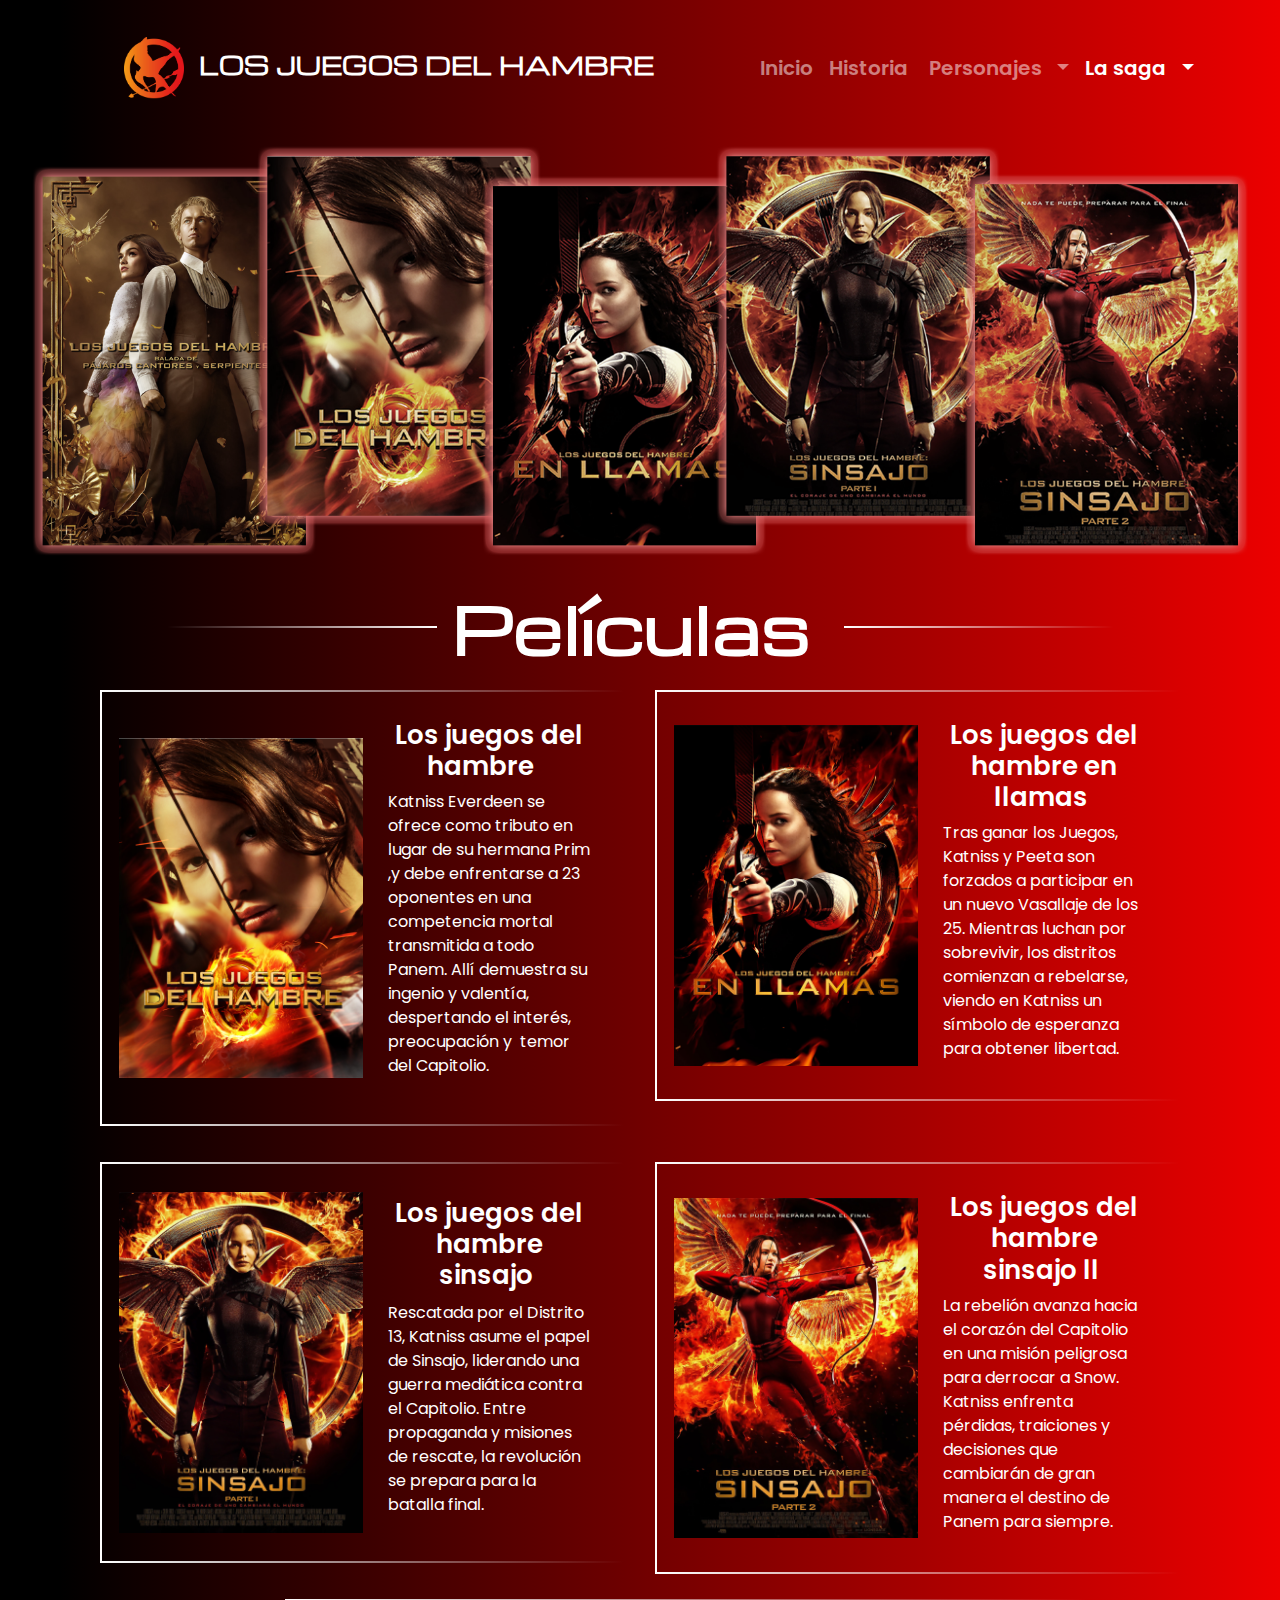
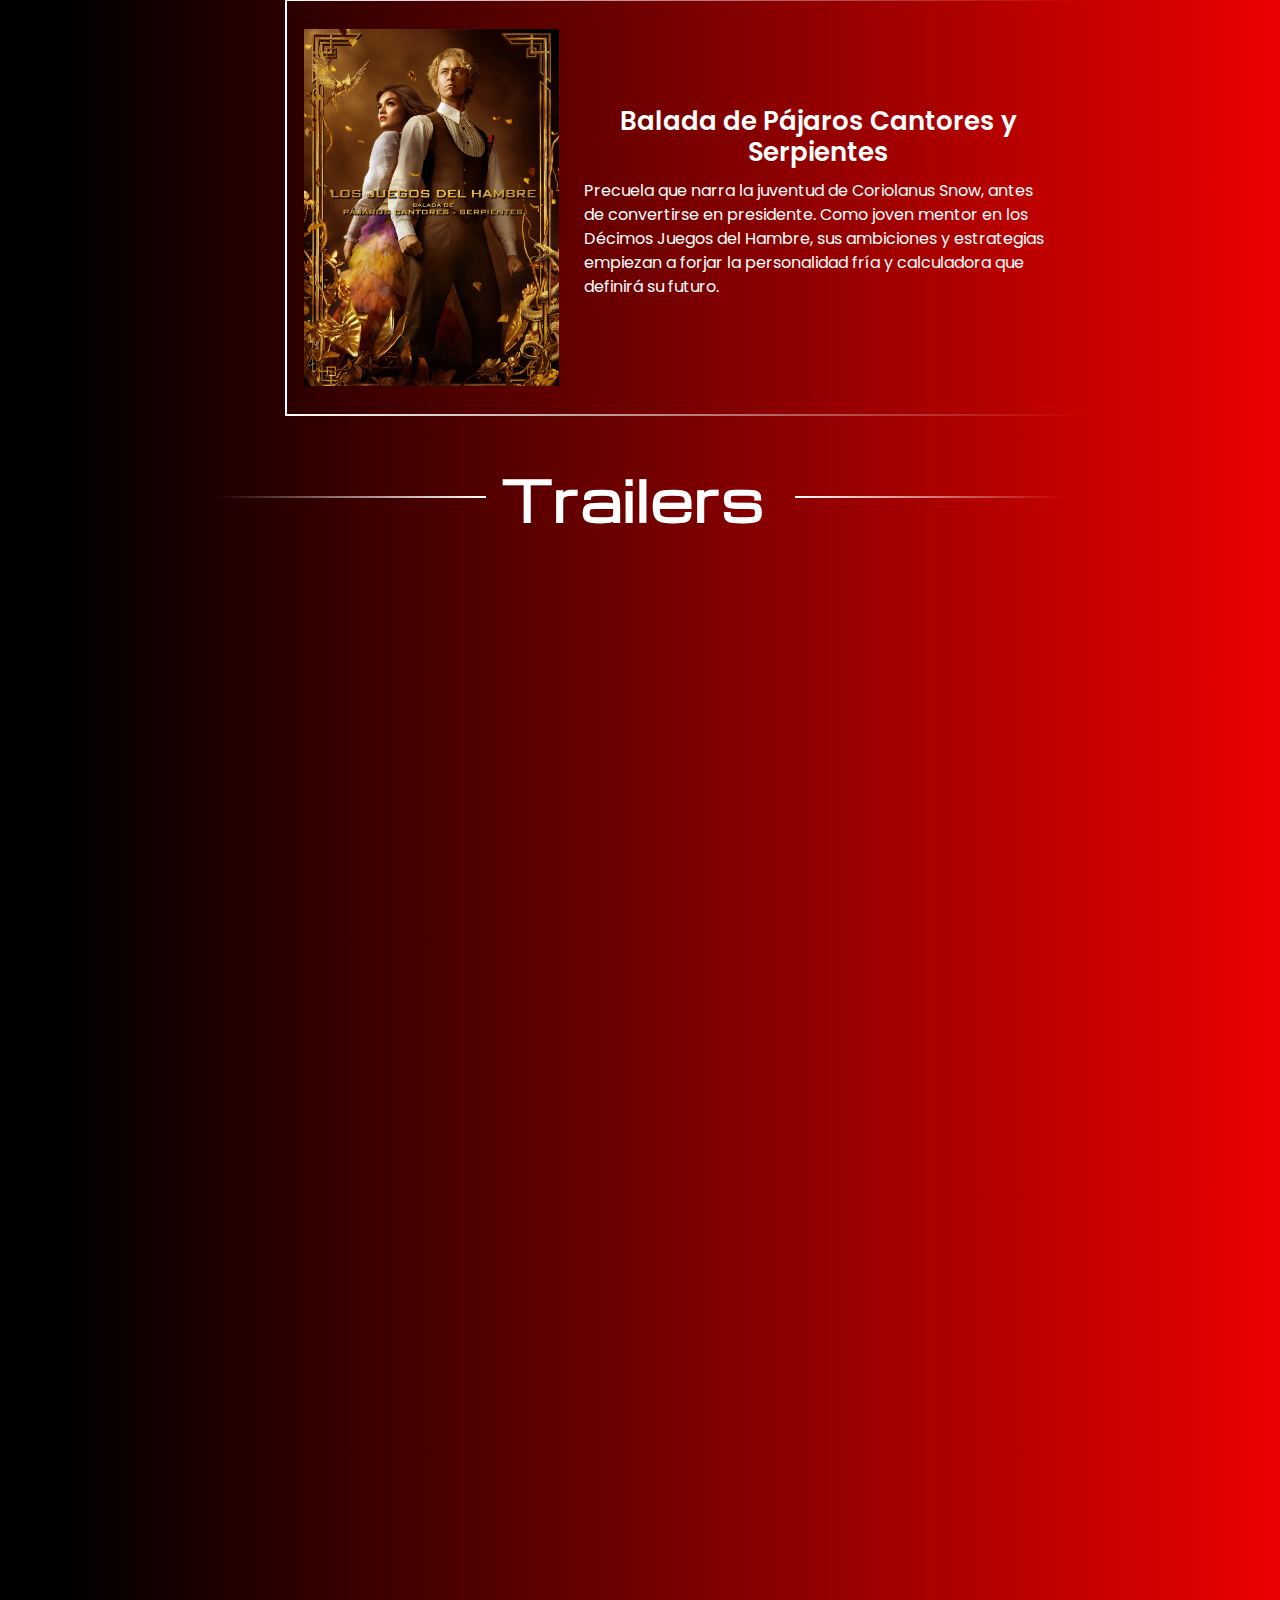
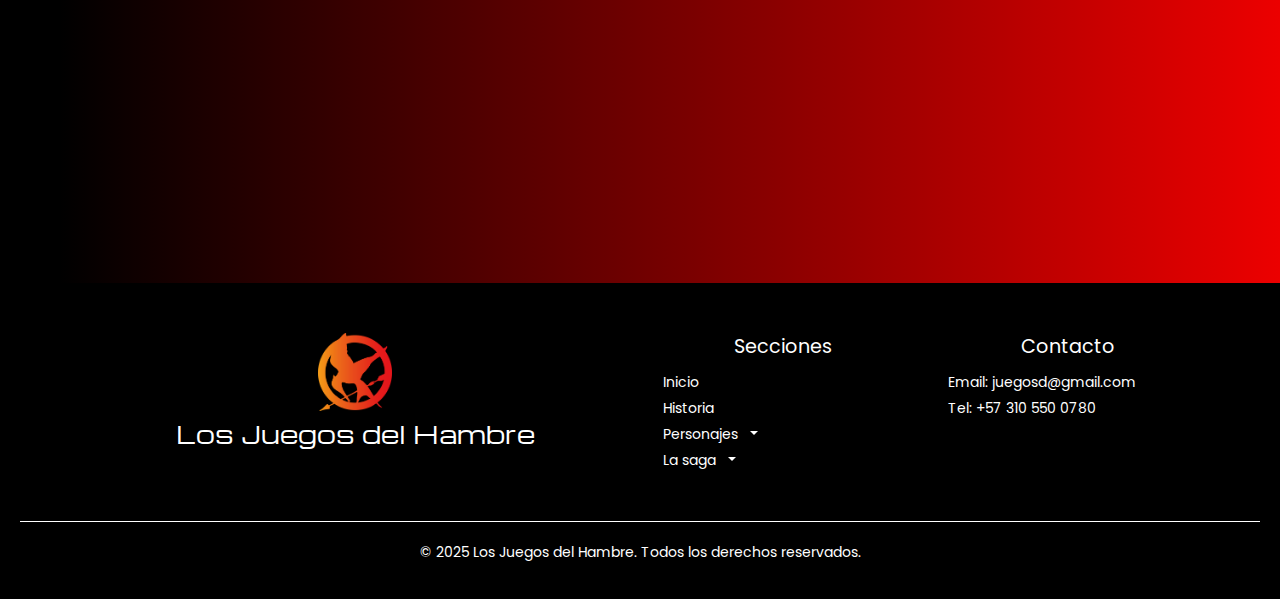
<file: peliculas.html>
<!DOCTYPE html>
<html lang="en"><head>
<link rel="preconnect" href="https://fonts.googleapis.com">
<link rel="preconnect" href="https://fonts.gstatic.com" crossorigin>
<link href="https://fonts.googleapis.com/css2?family=Michroma&display=swap" rel="stylesheet">

	<link rel="preconnect" href="https://fonts.googleapis.com">
<link rel="preconnect" href="https://fonts.gstatic.com" crossorigin>
<link href="https://fonts.googleapis.com/css2?family=Poppins:ital,wght@0,100;0,200;0,300;0,400;0,500;0,600;0,700;0,800;0,900;1,100;1,200;1,300;1,400;1,500;1,600;1,700;1,800;1,900&display=swap" rel="stylesheet">
    <meta charset="utf-8">
	
	<meta http-equiv="X-UA-Compatible" content="IE=edge">
	<meta name="viewport" content="width=device-width, initial-scale=1">
	  <link rel="icon" href="sitiowebjuegosdelhambre/imagenes/iconos/faviconn.svg" type="image/svg">
    <title>Los juegos del hambre | peliculas</title>
    <!-- Bootstrap -->
	<link href="css/bootstrap-4.4.1.css" rel="stylesheet">
	<link href="propio.css" rel="stylesheet" type="text/css">
	
	  
  </head>
  <body class="bg_nav">
<div class="container">
  <div class="container">
    <nav class="navbar navbar-expand-lg navbar-dark bg-dark mb-3 bg-transparent border_nav mt-3 font_michroma"> <a class="navbar-brand font_michroma" href="#"> <img src="imagenes/500ppi/Capa 1h.png" alt="" width="60" class="m-2 img-fluid" > LOS JUEGOS DEL HAMBRE</a>
      <button class="navbar-toggler" type="button" data-toggle="collapse" data-target="#navbarSupportedContent1" aria-controls="navbarSupportedContent1" aria-expanded="false" aria-label="Toggle navigation"> <span class="navbar-toggler-icon"></span></button>
      <div class="collapse navbar-collapse" id="navbarSupportedContent1">
        <ul class="navbar-nav ml-auto col-lg-10">
          <li class="nav-item"> <a class="nav-link nav_text" href="index.html">Inicio <span class="sr-only">(current)</span></a></li>
          <li class="nav-item"> <a class="nav-link nav_text" href="historia.html">Historia&nbsp;</a></li>
          
          <li class="nav-item dropdown"> <a class="nav-link dropdown-toggle nav_text" href="#" id="navbarDropdown3" role="button" data-toggle="dropdown" aria-haspopup="true" aria-expanded="false"> Personajes&nbsp; </a>
            <div class="dropdown-menu" aria-labelledby="navbarDropdown1"> <a href="personajesprinc.html" class="dropdown-item btn-light text_boton">Principales</a><a href="personajessec.html" class="dropdown-item btn-light text_boton">Secundarios</a></div>
          </li>
          <li class="nav-item dropdown"> <a class="nav-link dropdown-toggle nav_text active" href="#" id="navbarDropdown4" role="button" data-toggle="dropdown" aria-haspopup="true" aria-expanded="false"> La saga&nbsp; </a>
            <div class="dropdown-menu" aria-labelledby="navbarDropdown1"> <a href="libros.html" class="dropdown-item btn-light text_boton">Libros</a><a href="peliculas.html" class="dropdown-item btn-light text_boton">Películas</a> </div>
          </li>
          
          
          <li class="nav-item"> </li>
        </ul>
      </div>
    </nav>
  </div>
</div>
	  <div class="contenedor">
  <img src="sitiowebjuegosdelhambre/imagenes/la saga/fondo pelicula.png" alt="Descripción de la imagen" class="img-fluid">
</div>
<div class="titulo-decorado mb-4 mt-4"> <span class="linea"></span>
  <h1 class="titulo">Películas&nbsp;</h1>
  <span class="linea"></span></div>
<div class="container">
  <div class="container">
      <div class="row pelicula-contenedor">
        <!-- Columna 1 -->
        <!-- Columna 2 -->
        <div class="col-12 col-md-12 col-xl-6 col-lg-12">
          <div class="pelicula-card d-flex align-items-center mb-3">
            <!-- Imagen -->
            <div class="pelicula-img p-0 col-lg-5 col-11 col-xl-6"> <img src="sitiowebjuegosdelhambre/imagenes/la saga/juegos del hambre 1.jpg" alt="Peeta Mellark" class="img-fluid"></div>
            <!-- Texto -->
            <div class="pelicula-info col-xl-6 col-lg-7 col-11 mb-2">
              <h3 class="font_subpeque">Los juegos del hambre&nbsp; &nbsp;</h3>
              <p class="text_cuerpopersonaje"> Katniss Everdeen se ofrece como tributo en lugar de su hermana Prim ,y debe enfrentarse a 23 oponentes en una competencia mortal transmitida a todo Panem. Allí demuestra su ingenio y valentía, despertando el interés, preocupación y&nbsp; temor del Capitolio.</p>
            </div>
          </div>
        </div>
        <div class="col-12 col-md-12 col-xl-6 col-lg-12">
          <div class="pelicula-card d-flex align-items-center">
            <!-- Imagen -->
            <div class="pelicula-img p-0 col-lg-5 col-11 col-xl-6"> <img src="sitiowebjuegosdelhambre/imagenes/la saga/juegos del hambre en llamas.jpg" alt="Peeta Mellark" class="img-fluid"></div>
            <!-- Texto -->
            <div class="pelicula-info col-xl-6 col-lg-7 col-11">
              <h3 class="font_subpeque">Los juegos del hambre en llamas&nbsp;</h3>
              <p class="text_cuerpopersonaje"> Tras ganar los Juegos, Katniss y Peeta son forzados a participar en un nuevo   Vasallaje de los 25. Mientras luchan por sobrevivir, los distritos comienzan a rebelarse, viendo en Katniss un símbolo de esperanza para obtener libertad.</p>
            </div>
          </div>
        </div>
      </div>
  </div>
    <div class="container">
      <div class="row pelicula-contenedor">
        <!-- Columna 1 -->
        <div class="col-12 col-md-12 col-xl-6 col-lg-12">
          <div class="pelicula-card d-flex align-items-center mb-3">
            <!-- Imagen -->
            <div class="pelicula-img p-0 col-11"> <img src="sitiowebjuegosdelhambre/imagenes/la saga/juegos del hambre sinsajo.jpg" alt="Katniss Everdeen" class="img-fluid"></div>
            <!-- Texto -->
            <div class="pelicula-info col-xl-6 col-lg-7 col-11">
              <h3 class="pelicula-titulo font_subpeque">Los juegos del hambre sinsajo&nbsp;</h3>
              <p class="text_cuerpopersonaje"> Rescatada por el Distrito 13, Katniss asume el papel de Sinsajo, liderando una guerra mediática contra el Capitolio. Entre propaganda y misiones de rescate, la revolución se prepara para la batalla final. </p>
            </div>
          </div>
        </div>
        <!-- Columna 2 -->
        <div class="col-12 col-md-12 col-xl-6 col-lg-12">
          <div class="pelicula-card d-flex align-items-center">
            <!-- Imagen -->
            <div class="pelicula-img p-0 col-lg-5 col-11 col-xl-6"> <img src="sitiowebjuegosdelhambre/imagenes/la saga/juegos del hambre sinsajo 2.jpg" alt="Peeta Mellark" class="img-fluid"></div>
            <!-- Texto -->
            <div class="pelicula-info col-xl-6 col-lg-7 col-11">
              <h3 class="font_subpeque">Los juegos del hambre sinsajo ll&nbsp;</h3>
              <p class="text_cuerpopersonaje"> La rebelión avanza hacia el corazón del Capitolio en una misión peligrosa para derrocar a Snow. Katniss enfrenta pérdidas, traiciones y decisiones que cambiarán de gran manera el destino de Panem para siempre.</p>
            </div>
          </div>
        </div>
      </div>
    </div>
    <div class="container mb-5">
      <div class="row pelicula-contenedor">
        <!-- Columna 1 -->
        <div class="col-12 col-md-12 offset-xl-2 col-xl-9 offset-lg-0 col-lg-12">
          <div class="pelicula-card d-flex align-items-center align-content-center">
            <!-- Imagen -->
            <div class="pelicula-img p-0 col-11 col-xl-4 col-lg-4"> <img src="sitiowebjuegosdelhambre/imagenes/la saga/balada de pajaros cantores y serpientes.jpg" alt="Katniss Everdeen" class="img-fluid"></div>
            <!-- Texto -->
            <div class="pelicula-info col-11 col-xl-8 col-lg-8">
              <h3 class="pelicula-titulo font_subpeque">Balada de Pájaros Cantores y Serpientes</h3>
              <p class="text_cuerpopersonaje"> Precuela que narra la juventud de Coriolanus Snow, antes de convertirse en presidente. Como joven mentor en los Décimos Juegos del Hambre, sus ambiciones y estrategias empiezan a forjar la personalidad fría y calculadora que definirá su futuro. </p>
            </div>
          </div>
        </div>
        <!-- Columna 2 -->      </div>
    </div>
  </div>

<div class="titulo-decorado mb-4"> <span class="linea"></span>
  <h2>Trailers&nbsp;</h2>
  <span class="linea"></span></div>
<div class="container mb-3">
  <div class="row mb-5">
<div class="col-xl-12">
  <div class="video-container">
    <iframe width="560" height="315" src="https://www.youtube.com/embed/_8Ktfs2mBDY?si=IJC0h0uVt_k9ldPa" title="YouTube video player" frameborder="0" allow="accelerometer; autoplay; clipboard-write; encrypted-media; gyroscope; picture-in-picture; web-share" referrerpolicy="strict-origin-when-cross-origin" allowfullscreen></iframe>
  </div>
</div>
<div class="col-xl-6"><div class="video-container"><iframe width="560" height="315" src="https://www.youtube.com/embed/wTwabD43r2w?si=SyVm79RlHmdpkcv4" title="YouTube video player" frameborder="0" allow="accelerometer; autoplay; clipboard-write; encrypted-media; gyroscope; picture-in-picture; web-share" referrerpolicy="strict-origin-when-cross-origin" allowfullscreen></iframe></div> </div>
    <div class="col-xl-6">
<div class="video-container"><iframe width="560" height="315" src="https://www.youtube.com/embed/0wgA7FVnD1A?si=9_laoITWjq_6sWsU" title="YouTube video player" frameborder="0" allow="accelerometer; autoplay; clipboard-write; encrypted-media; gyroscope; picture-in-picture; web-share" referrerpolicy="strict-origin-when-cross-origin" allowfullscreen></iframe></div>
</div>
    <div class="col-xl-6">
      <div class="video-container">
        <iframe width="560" height="315" src="https://www.youtube.com/embed/3-ar77u-Mww?si=qQmr3b1xk7IsyLI6" title="YouTube video player" frameborder="0" allow="accelerometer; autoplay; clipboard-write; encrypted-media; gyroscope; picture-in-picture; web-share" referrerpolicy="strict-origin-when-cross-origin" allowfullscreen></iframe>
      </div>
    </div>
    <div class="col-xl-6">
      <div class="video-container">
        <iframe width="560" height="315" src="https://www.youtube.com/embed/IsBOCkBkom8?si=TSfZXXrhgq8px-S5" title="YouTube video player" frameborder="0" allow="accelerometer; autoplay; clipboard-write; encrypted-media; gyroscope; picture-in-picture; web-share" referrerpolicy="strict-origin-when-cross-origin" allowfullscreen></iframe>
		  
		  
      </div>
    </div>
</div>
<script src="https://code.jquery.com/jquery-3.5.1.slim.min.js"></script></div>
<script src="https://cdn.jsdelivr.net/npm/popper.js@1.16.0/dist/umd/popper.min.js"></script>
  <script src="https://stackpath.bootstrapcdn.com/bootstrap/4.5.0/js/bootstrap.min.js"></script> <!-- body code goes here -->


	<!-- jQuery (necessary for Bootstrap's JavaScript plugins) --> 
	<!-- Include all compiled plugins (below), or include individual files as needed --> 
	  
  
  
  
  
  
  
  
  
  <footer>
    <div class="container">
      <div class="row mb-4">
        <div class="card_datos col-lg-4 col-md-4 col-xl-6">
          <div class="footer-logo"> <img src="imagenes/500ppi/Capa 1h.png" alt="Logo Los Juegos del Hambre">
            <h2 class="footer-title text_subt">Los Juegos del Hambre</h2>
          </div>
        </div>
        <div class="card_datos col-sm-6 col-lg-4 col-md-4 col-xl-3 col-12">
          <div class="footer-links">
            <h3 class="text_cuerpoblanco">Secciones</h3>
            <ul>
              <li class="font_footer"><a href="index.html">Inicio</a></li>
              <li class="font_footer"><a href="historia.html">Historia</a></li>
              <li class="dropdown font_footer"> <a class="dropdown-toggle" href="#" id="navbarDropdown5" role="button" data-toggle="dropdown" aria-haspopup="true" aria-expanded="false"> Personajes&nbsp; </a>
                <div class="dropdown-menu bg-dark" aria-labelledby="navbarDropdown1"> <a href="personajesprinc.html" class="dropdown-item btn-dark font_footer">Principales</a><a href="personajessec.html" class="dropdown-item btn-dark font_footer">Secundarios</a></div>
              </li>
              <li class="dropdown font_footer"> <a class="dropdown-toggle" href="#" id="navbarDropdown6" role="button" data-toggle="dropdown" aria-haspopup="true" aria-expanded="false"> La saga&nbsp; </a>
                <div class="dropdown-menu bg-dark" aria-labelledby="navbarDropdown1"> <a href="libros.html" class="dropdown-item btn-dark font_footer">Libros</a><a href="peliculas.html" class="dropdown-item btn-dark font_footer">Películas</a></div>
              </li>
            </ul>
          </div>
        </div>
        <div class="card_datos col-sm-6 col-lg-4 col-md-4 col-xl-3 col-12">
          <div class="footer-contact">
            <h3 class="text_cuerpoblanco">Contacto</h3>
            <p class="font_footer">Email: juegosd@gmail.com</p>
            <p class="font_footer">Tel: +57 310 550 0780</p>
          </div>
        </div>
      </div>
    </div>
    <div class="footer-bottom">
      <p class="font_footer">&copy; 2025 Los Juegos del Hambre. Todos los derechos reservados.</p>
    </div>
  </footer>
<script src="js/bootstrap-4.4.1.js"></script>
</body>
</html>
</file>
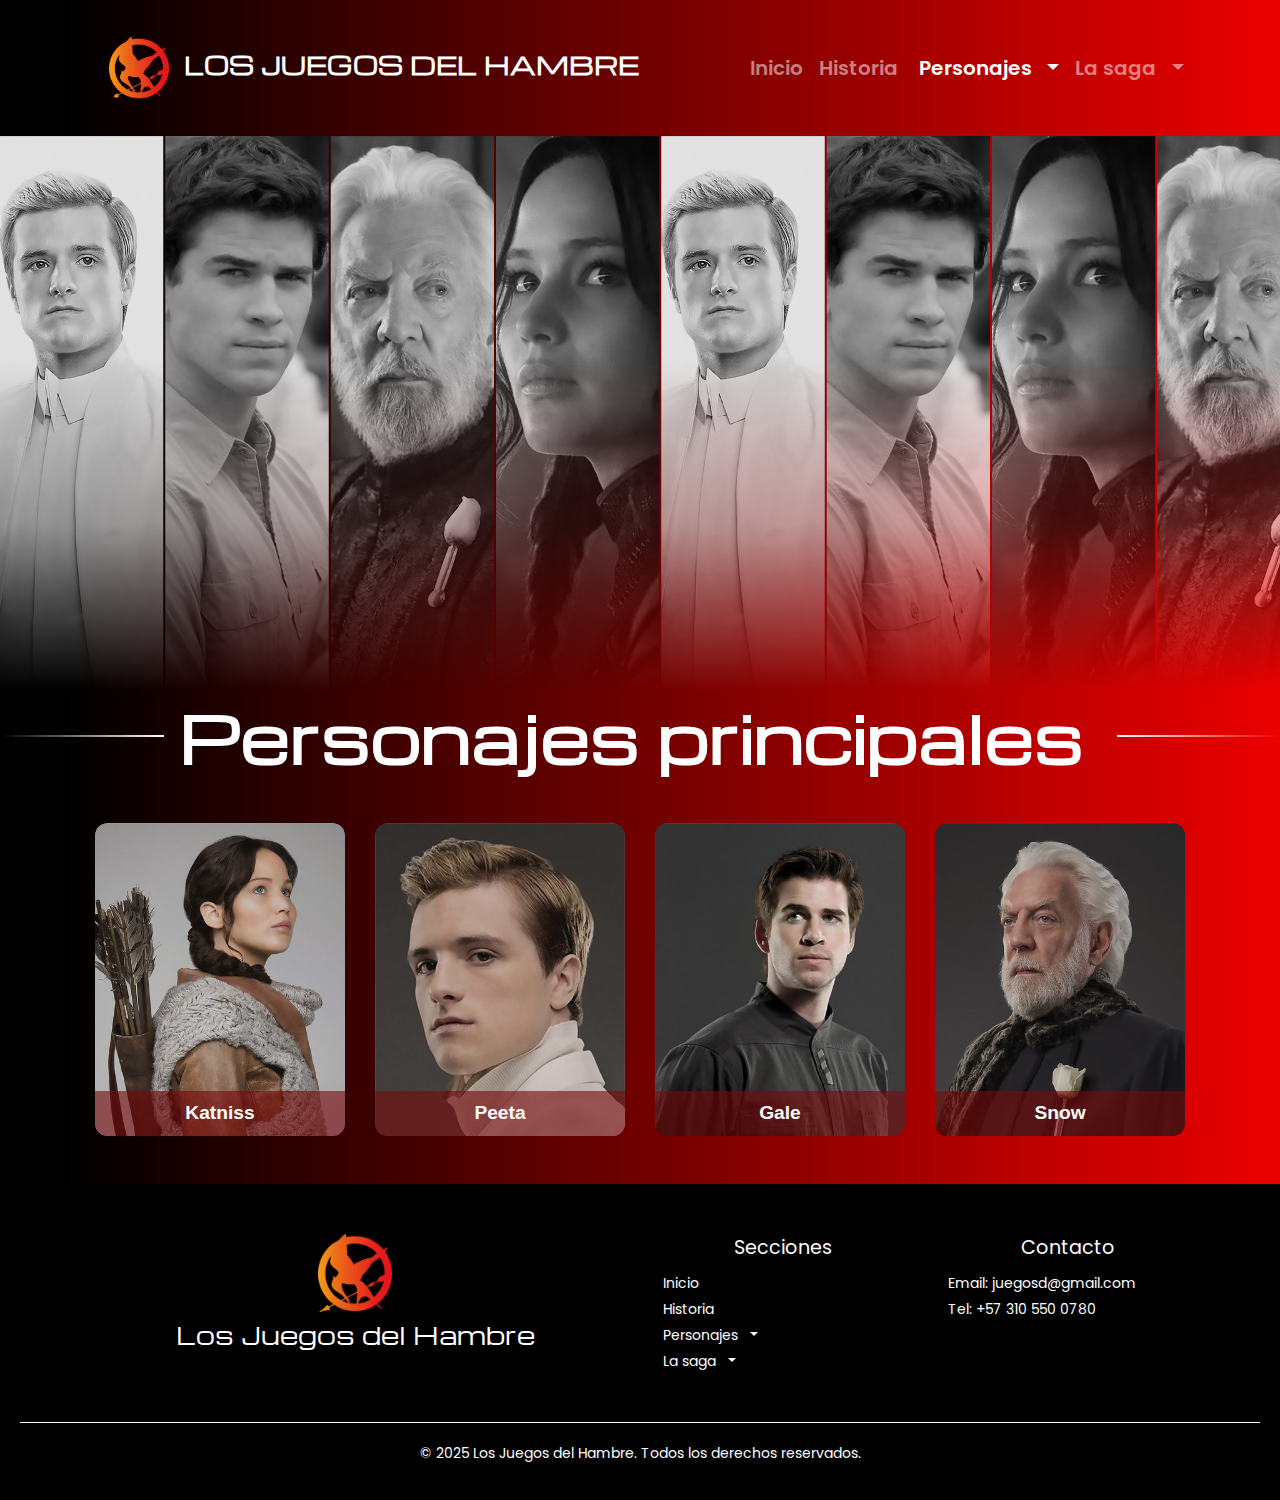
<file: personajesprinc.html>
<!DOCTYPE html>
<html lang="en">
  <head>
<link rel="preconnect" href="https://fonts.googleapis.com">
<link rel="preconnect" href="https://fonts.gstatic.com" crossorigin>
<link href="https://fonts.googleapis.com/css2?family=Michroma&display=swap" rel="stylesheet">
	  
	  <link rel="preconnect" href="https://fonts.googleapis.com">
<link rel="preconnect" href="https://fonts.gstatic.com" crossorigin>
<link href="https://fonts.googleapis.com/css2?family=Poppins:ital,wght@0,100;0,200;0,300;0,400;0,500;0,600;0,700;0,800;0,900;1,100;1,200;1,300;1,400;1,500;1,600;1,700;1,800;1,900&display=swap" rel="stylesheet">
	  
    <meta charset="utf-8">
	<meta http-equiv="X-UA-Compatible" content="IE=edge">
	<meta name="viewport" content="width=device-width, initial-scale=1">
	  <link rel="icon" href="sitiowebjuegosdelhambre/imagenes/iconos/faviconn.svg" type="image/svg">
    <title>Los juegos del hambre | Personajes principales</title>
	  
    <!-- Bootstrap -->
	<link href="css/bootstrap-4.4.1.css" rel="stylesheet">
	<link href="propio.css" rel="stylesheet" type="text/css">
	  
  </head>
  <body class="bg_nav">
  
  <div class="container">
    <nav class="navbar navbar-expand-lg navbar-dark bg-dark mb-3 bg-transparent border_nav mt-3 font_michroma"> <a class="navbar-brand font_michroma font_mic" href="#"> <img src="imagenes/500ppi/Capa 1h.png" alt="logo" width="60" class="m-2 img" > LOS JUEGOS DEL HAMBRE</a>
      <button class="navbar-toggler titulo_nav" type="button" data-toggle="collapse" data-target="#navbarSupportedContent1" aria-controls="navbarSupportedContent1" aria-expanded="false" aria-label="Toggle navigation"> <span class="navbar-toggler-icon"></span></button>
      <div class="collapse navbar-collapse" id="navbarSupportedContent1">
        <ul class="navbar-nav ml-auto col-lg-10">
          <li class="nav-item"> <a class="nav-link nav_text" href="index.html">Inicio <span class="sr-only">(current)</span></a></li>
          <li class="nav-item"> <a class="nav-link nav_text" href="historia.html">Historia&nbsp;</a></li>
          
          <li class="nav-item dropdown"> <a class="nav-link dropdown-toggle nav_text active" href="#" id="navbarDropdown3" role="button" data-toggle="dropdown" aria-haspopup="true" aria-expanded="false"> Personajes&nbsp; </a>
            <div class="dropdown-menu" aria-labelledby="navbarDropdown1"> <a href="personajesprinc.html" class="dropdown-item btn-light text_boton">Principales</a><a href="personajessec.html" class="dropdown-item btn-light text_boton">Secundarios</a></div>
          </li>
          <li class="nav-item dropdown"> <a class="nav-link dropdown-toggle nav_text" href="#" id="navbarDropdown4" role="button" data-toggle="dropdown" aria-haspopup="true" aria-expanded="false"> La saga&nbsp; </a>
            <div class="dropdown-menu" aria-labelledby="navbarDropdown1"> <a href="libros.html" class="dropdown-item btn-light text_boton">Libros</a><a href="peliculas.html" class="dropdown-item btn-light text_boton">Películas</a> </div>
          </li>
          
         
          <li class="nav-item"> </li>
        </ul>
      </div>
    </nav>
  </div>
  <div class="contenedor mb-2"> <img src="sitiowebjuegosdelhambre/imagenes/personajes/portada  personajes.png" alt="Katniss" class="imagen-fondo img-fluid">  </div>
<div class="titulo-decorado mb-4"> <span class="linea"></span>
  <h1 class="titulo">Personajes principales&nbsp;</h1>
    <span class="linea"></span></div>
  <div class="container mb-3">
  <div class="contenedor-personajes mb-3">
    <div class="row">
      <!-- Personaje 1 -->
      <div class="col-xl-3 col-md-3 col-sm-6 col-6">
        <button class="boton-personaje" data-target="info1">
          <img src="sitiowebjuegosdelhambre/imagenes/personajes/katniss.jpg" alt="Personaje 1">
          <span class="character-name">Katniss</span>
        </button>
      </div>
      
      <!-- Personaje 2 -->
      <div class="col-xl-3 col-md-3 col-sm-6 col-6">
        <button class="boton-personaje" data-target="info2">
          <img src="sitiowebjuegosdelhambre/imagenes/personajes/peeta.jpg" alt="Personaje 2">
          <span class="character-name">Peeta</span>
        </button>
      </div>
      
      <!-- Personaje 3 -->
      <div class="col-xl-3 col-md-3 col-sm-6 col-6">
        <button class="boton-personaje" data-target="info3">
          <img src="sitiowebjuegosdelhambre/imagenes/personajes/gale.jpg" alt="Personaje 3">
          <span class="character-name">Gale</span>
        </button>
      </div>
      
      <!-- Personaje 4 -->
      <div class="col-xl-3 col-md-3 col-sm-6 col-6">
        <button class="boton-personaje" data-target="info4">
          <img src="sitiowebjuegosdelhambre/imagenes/personajes/snow.jpg" alt="Personaje 4">
          <span class="character-name">Snow</span>
        </button>
      </div>
    </div>

    <!-- Contenedor desplegable -->
    <!-- Personaje 1 -->
    <div id="info1" class="info-personaje row" style="display: none; margin-top: 30px;">
      <div class="col-xl-6 col-md-6 col-sm-12 col-12 ">
        <img src="sitiowebjuegosdelhambre/imagenes/personajes/katnis2.png" alt="Katniss Everdeen" class="img-fluid">
      </div>
      <div class="col-xl-6 col-md-6 col-sm-12 col-12 texto-info ">
        <h3 class="desp_personajes">Katniss Everdeen</h3>
        <p class="text_cuerpopersonaje">
          Es la protagonista y narradora de Los Juegos del Hambre. Tras ofrecerse como tributo para salvar a su hermana Prim, se convierte en un símbolo de resistencia contra el Capitolio. Su valentía y actos de rebeldía la llevan a ser conocida como el Sinsajo, liderando la revolución que pone fin a décadas de opresión en Panem.
        </p>
      </div>
    </div>

    <!-- Personaje 2 -->
    <div id="info2" class="info-personaje row" style="display: none; margin-top: 30px;">
      <div class="col-xl-6 col-md-6 col-sm-12 col-12">
        <img src="sitiowebjuegosdelhambre/imagenes/personajes/peeta2.png" alt="Peeta" class="img-fluid">
      </div>
      <div class="col-xl-6 col-md-6 col-sm-12 col-12 texto-info">
        <h3 class="desp_personajes">Peeta Mellark</h3>
        <p class="text_cuerpopersonaje">Tributo masculino del Distrito 12 en los 74.º Juegos. Conocido por su carisma y habilidades para hablar en público, desarrolla una relación compleja y estratégica con Katniss, combinando amor y supervivencia. Su nobleza y empatía lo convierten en un símbolo de esperanza para los demás.</p>
      </div>
    </div>

    <!-- Personaje 3 -->
    <div id="info3" class="info-personaje row" style="display: none; margin-top: 30px;">
      <div class="col-xl-6 col-md-6 col-sm-12 col-12">
        <img src="sitiowebjuegosdelhambre/imagenes/personajes/gale.png" alt="Gale" class="img-fluid">
      </div>
      <div class="col-xl-6 col-md-6 col-sm-12 col-12 texto-info">
        <h3 class="desp_personajes">Gale Hawthorne</h3>
        <p class="text_cuerpopersonaje">Mejor amigo y aliado de Katniss en el Distrito 12. Hábil cazador y estratega, su visión radical sobre la rebelión lo lleva a tomar decisiones moralmente complejas. Su carácter firme y su lucha constante reflejan la dureza de la vida en los distritos.</p>
      </div>
    </div>

    <!-- Personaje 4 -->
    <div id="info4" class="info-personaje row" style="display: none; margin-top: 30px;">
      <div class="col-xl-6 col-md-6 col-sm-12 col-12">
        <img src="sitiowebjuegosdelhambre/imagenes/personajes/snow2.png" alt="Personaje 4" class="img-fluid">
      </div>
      <div class="col-xl-6 col-md-6 col-sm-12 col-12 texto-info">
        <h3 class="desp_personajes">Presidente Snow</h3>
        <p class="text_cuerpopersonaje">Presidente de Panem durante gran parte de la saga, Snow es un hombre calculador, manipulador y despiadado que mantiene el poder mediante el miedo, la represión y el control político. Nacido en una familia de clase alta del Capitolio, creció en un ambiente de privilegios, pero también de decadencia económica tras la guerra.</p>
      </div>
    </div>
  </div>
</div>
<script>
  // Mostrar la info del personaje al dar click
  const botones = document.querySelectorAll(".boton-personaje");
  const infos = document.querySelectorAll(".info-personaje");

  botones.forEach(boton => {
    boton.addEventListener("click", () => {
      const target = boton.getAttribute("data-target");
      infos.forEach(info => {
        info.style.display = info.id === target ? "flex" : "none";
      });

      // Hacer scroll suave hacia el contenido
      const elementoDestino = document.getElementById(target);
      if (elementoDestino) {
        elementoDestino.scrollIntoView({ behavior: "smooth", block: "start" });
      }
    });
  });
</script>



<script src="https://code.jquery.com/jquery-3.5.1.slim.min.js"></script>
  <script src="https://cdn.jsdelivr.net/npm/popper.js@1.16.0/dist/umd/popper.min.js"></script>
  <script src="https://stackpath.bootstrapcdn.com/bootstrap/4.5.0/js/bootstrap.min.js"></script> <!-- body code goes here -->


	<!-- jQuery (necessary for Bootstrap's JavaScript plugins) --> 
	<!-- Include all compiled plugins (below), or include individual files as needed --> <script>
    function toggleInfo(card) {
      card.classList.toggle("activo");
    }
  </script>
<script src="js/bootstrap-4.4.1.js"></script>
<footer>
  <div class="container">
    <div class="row mb-4">
      <div class="card_datos col-lg-4 col-md-4 col-xl-6">
        <div class="footer-logo"> <img src="imagenes/500ppi/Capa 1h.png" alt="Logo Los Juegos del Hambre">
          <h2 class="footer-title text_subt">Los Juegos del Hambre</h2>
        </div>
      </div>
      <div class="card_datos col-sm-6 col-lg-4 col-md-4 col-xl-3 col-12">
        <div class="footer-links">
          <h3 class="text_cuerpoblanco">Secciones</h3>
          <ul>
            <li class="font_footer"><a href="index.html">Inicio</a></li>
            <li class="font_footer"><a href="historia.html">Historia</a></li>
            <li class="dropdown font_footer"> <a class="dropdown-toggle" href="#" id="navbarDropdown5" role="button" data-toggle="dropdown" aria-haspopup="true" aria-expanded="false"> Personajes&nbsp; </a>
              <div class="dropdown-menu bg-dark" aria-labelledby="navbarDropdown1"> <a href="personajesprinc.html" class="dropdown-item btn-dark font_footer">Principales</a><a href="personajessec.html" class="dropdown-item btn-dark font_footer">Secundarios</a></div>
            </li>
            <li class="dropdown font_footer"> <a class="dropdown-toggle" href="#" id="navbarDropdown6" role="button" data-toggle="dropdown" aria-haspopup="true" aria-expanded="false"> La saga&nbsp; </a>
              <div class="dropdown-menu bg-dark" aria-labelledby="navbarDropdown1"> <a href="libros.html" class="dropdown-item btn-dark font_footer">Libros</a><a href="peliculas.html" class="dropdown-item btn-dark font_footer">Películas</a></div>
            </li>
          </ul>
        </div>
      </div>
      <div class="card_datos col-sm-6 col-lg-4 col-md-4 col-xl-3 col-12">
        <div class="footer-contact">
          <h3 class="text_cuerpoblanco">Contacto</h3>
          <p class="font_footer">Email: juegosd@gmail.com</p>
          <p class="font_footer">Tel: +57 310 550 0780</p>
        </div>
      </div>
    </div>
  </div>
  <div class="footer-bottom">
    <p class="font_footer">&copy; 2025 Los Juegos del Hambre. Todos los derechos reservados.</p>
  </div>
</footer>
</body>
</html>
</file>
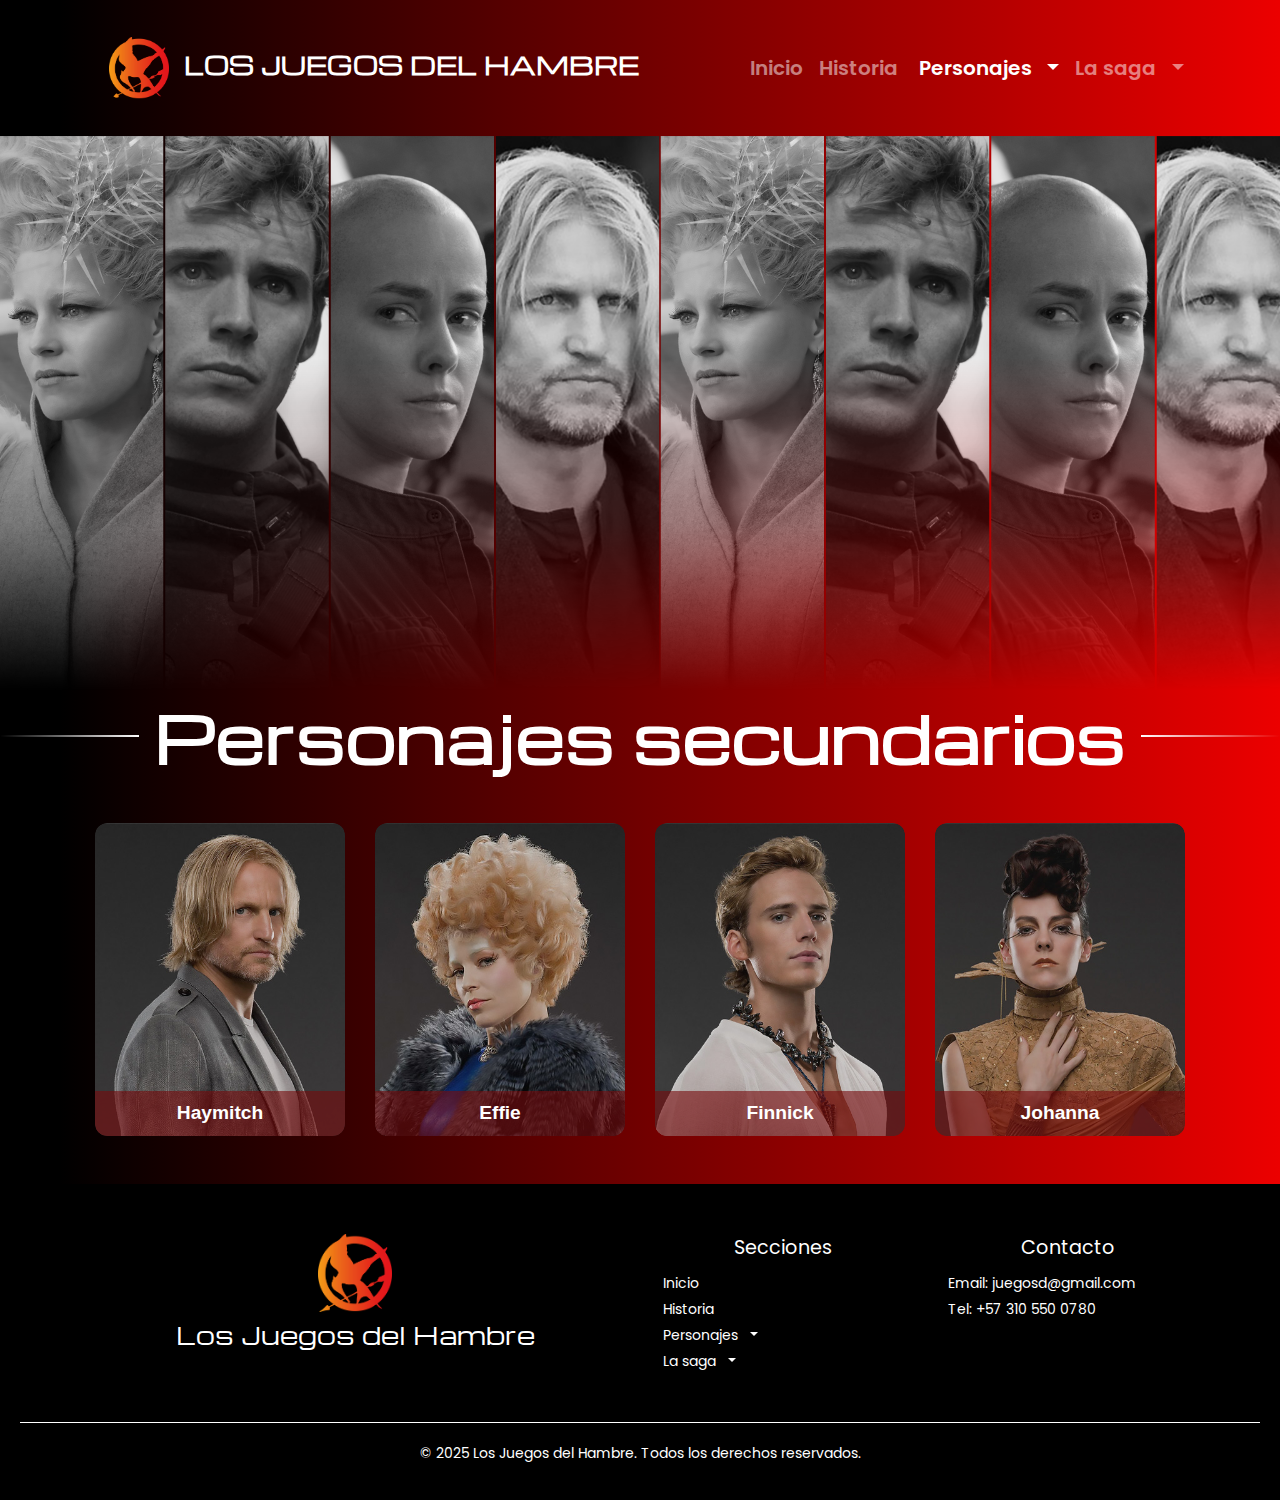
<file: personajessec.html>
<!DOCTYPE html>
<html lang="en">
  <head>
<link rel="preconnect" href="https://fonts.googleapis.com">
<link rel="preconnect" href="https://fonts.gstatic.com" crossorigin>
<link href="https://fonts.googleapis.com/css2?family=Michroma&display=swap" rel="stylesheet">
	  
<link rel="preconnect" href="https://fonts.googleapis.com">
<link rel="preconnect" href="https://fonts.gstatic.com" crossorigin>
<link href="https://fonts.googleapis.com/css2?family=Michroma&family=Poppins:ital,wght@0,100;0,200;0,300;0,400;0,500;0,600;0,700;0,800;0,900;1,100;1,200;1,300;1,400;1,500;1,600;1,700;1,800;1,900&display=swap" rel="stylesheet">
	  
    <meta charset="utf-8">
	<meta http-equiv="X-UA-Compatible" content="IE=edge">
	<meta name="viewport" content="width=device-width, initial-scale=1">
	  <link rel="icon" href="sitiowebjuegosdelhambre/imagenes/iconos/faviconn.svg" type="image/svg">
    <title>Los juegos del hambre | Personajes secundarios</title>
	  
	    
    <!-- Bootstrap -->
	<link href="css/bootstrap-4.4.1.css" rel="stylesheet">
	<link href="propio.css" rel="stylesheet" type="text/css">
	  
  </head>
  <body class="bg_nav">
  
  <div class="container">
    <nav class="navbar navbar-expand-lg navbar-dark bg-dark mb-3 bg-transparent border_nav mt-3 font_michroma"> <a class="navbar-brand font_michroma font_mic" href="#"> <img src="imagenes/500ppi/Capa 1h.png" alt="" width="60" class="m-2 img" > LOS JUEGOS DEL HAMBRE</a>
      <button class="navbar-toggler titulo_nav" type="button" data-toggle="collapse" data-target="#navbarSupportedContent1" aria-controls="navbarSupportedContent1" aria-expanded="false" aria-label="Toggle navigation"> <span class="navbar-toggler-icon"></span></button>
      <div class="collapse navbar-collapse" id="navbarSupportedContent1">
        <ul class="navbar-nav ml-auto col-lg-10">
          <li class="nav-item"> <a class="nav-link nav_text" href="index.html">Inicio <span class="sr-only">(current)</span></a></li>
          <li class="nav-item"> <a class="nav-link nav_text" href="historia.html">Historia&nbsp;</a></li>
          
          <li class="nav-item dropdown"> <a class="nav-link dropdown-toggle nav_text active" href="#" id="navbarDropdown3" role="button" data-toggle="dropdown" aria-haspopup="true" aria-expanded="false"> Personajes&nbsp; </a>
            <div class="dropdown-menu" aria-labelledby="navbarDropdown1"> <a href="personajesprinc.html" class="dropdown-item btn-light text_boton">Principales</a><a href="personajessec.html" class="dropdown-item btn-light text_boton">Secundarios</a></div>
          </li>
          <li class="nav-item dropdown"> <a class="nav-link dropdown-toggle nav_text" href="#" id="navbarDropdown4" role="button" data-toggle="dropdown" aria-haspopup="true" aria-expanded="false"> La saga&nbsp; </a>
            <div class="dropdown-menu" aria-labelledby="navbarDropdown1"> <a href="libros.html" class="dropdown-item btn-light text_boton">Libros</a><a href="peliculas.html" class="dropdown-item btn-light text_boton">Películas</a> </div>
          </li>
          
         
          <li class="nav-item"> </li>
        </ul>
      </div>
    </nav>
  </div>
  <div class="contenedor mb-2"> <img src="sitiowebjuegosdelhambre/imagenes/personajes/portada  personajes2.png" alt="Katniss" class="imagen-fondo">  </div>
  <div class="titulo-decorado mb-4"> <span class="linea"></span>
    <h1 class="titulo">Personajes secundarios</h1>
    <span class="linea"></span></div>
<div class="container mb-3">
  <div class="contenedor-personajes mb-3">
    <div class="row">
      <!-- Personaje 1 -->
      <div class="col-xl-3 col-md-3 col-sm-6 col-6">
        <button class="boton-personaje" data-target="info1">
          <img src="sitiowebjuegosdelhambre/imagenes/personajes/haimitch.jpg" alt="Personaje 1">
          <span class="character-name">Haymitch</span>
        </button>
      </div>
      
      <!-- Personaje 2 -->
      <div class="col-xl-3 col-md-3 col-sm-6 col-6">
        <button class="boton-personaje" data-target="info2">
          <img src="sitiowebjuegosdelhambre/imagenes/personajes/effie.jpg" alt="Personaje 2">
          <span class="character-name">Effie</span>
        </button>
      </div>
      
      <!-- Personaje 3 -->
      <div class="col-xl-3 col-md-3 col-sm-6 col-6">
        <button class="boton-personaje" data-target="info3">
          <img src="sitiowebjuegosdelhambre/imagenes/personajes/finnik.jpg" alt="Personaje 3">
          <span class="character-name">Finnick</span>
        </button>
      </div>
      
      <!-- Personaje 4 -->
      <div class="col-xl-3 col-md-3 col-sm-6 col-6">
        <button class="boton-personaje" data-target="info4">
          <img src="sitiowebjuegosdelhambre/imagenes/personajes/johanna.jpg" alt="Personaje 4">
          <span class="character-name">Johanna</span>
        </button>
      </div>
    </div>

    <!-- Contenedor desplegable -->
    <!-- Personaje 1 -->
    <div id="info1" class="info-personaje row" style="display: none; margin-top: 30px;">
      <div class="col-xl-6 col-md-6 col-sm-12 col-12 ">
        <img src="sitiowebjuegosdelhambre/imagenes/personajes/haimitch2.png" alt="Katniss Everdeen" class="img-fluid">
      </div>
      <div class="col-xl-6 col-md-6 col-sm-12 col-12 texto-info ">
        <h3 class="desp_personajes">Haymitch Abernathy</h3>
        <p class="text_cuerpopersonaje">
     Mentor de Katniss y Peeta. Sarcástico y cínico debido a su pasado traumático como tributo, pero profundamente comprometido con su supervivencia. A pesar de sus defectos, se convierte en una figura clave que guía a los vencedores con inteligencia y pragmatismo.
        </p>
      </div>
    </div>

    <!-- Personaje 2 -->
    <div id="info2" class="info-personaje row" style="display: none; margin-top: 30px;">
      <div class="col-xl-6 col-md-6 col-sm-12 col-12">
        <img src="sitiowebjuegosdelhambre/imagenes/personajes/effie2.png" alt="Peeta" class="img-fluid">
      </div>
      <div class="col-xl-6 col-md-6 col-sm-12 col-12 texto-info">
        <h3 class="desp_personajes">Effie Trinket</h3>
        <p class="text_cuerpopersonaje">Escolta del Distrito 12. Representa la extravagancia del Capitolio, pero desarrolla un sincero afecto por Katniss y Peeta, mostrando ternura, optimismo y una lealtad inesperada hacia sus tributos en medio de la hostilidad de los Juegos.</p>
      </div>
    </div>

    <!-- Personaje 3 -->
    <div id="info3" class="info-personaje row" style="display: none; margin-top: 30px;">
      <div class="col-xl-6 col-md-6 col-sm-12 col-12">
        <img src="sitiowebjuegosdelhambre/imagenes/personajes/finnik2.png" alt="Gale" class="img-fluid">
      </div>
      <div class="col-xl-6 col-md-6 col-sm-12 col-12 texto-info">
        <h3 class="desp_personajes">Finnick Odair</h3>
        <p class="text_cuerpopersonaje">Tributo del Distrito 4 y ganador a los 14 años. Maestro con el tridente y excelente nadador. Detrás de su apariencia seductora esconde un pasado de explotación por parte del Capitolio y una profunda lealtad hacia Annie Cresta, su gran amor.</p>
      </div>
    </div>

    <!-- Personaje 4 -->
    <div id="info4" class="info-personaje row" style="display: none; margin-top: 30px;">
      <div class="col-xl-6 col-md-6 col-sm-12 col-12">
        <img src="sitiowebjuegosdelhambre/imagenes/personajes/johanna2.png" alt="Personaje 4" class="img-fluid">
      </div>
      <div class="col-xl-6 col-md-6 col-sm-12 col-12 texto-info">
        <h3 class="desp_personajes">Johanna Mason</h3>
        <p class="text_cuerpopersonaje">Ganadora del Distrito 7, conocida por su sarcasmo y valentía. Fingió debilidad en sus Juegos para sorprender a sus rivales. Ha perdido a su familia por culpa del Capitolio, lo que alimenta su rebeldía. Su ingenio e imprevisibilidad la convierten en una aliada peligrosa para sus enemigos.</p>
      </div>
    </div>
  </div>
</div>

<script>
  // Mostrar la info del personaje al dar click
  const botones = document.querySelectorAll(".boton-personaje");
  const infos = document.querySelectorAll(".info-personaje");

  botones.forEach(boton => {
    boton.addEventListener("click", () => {
      const target = boton.getAttribute("data-target");
      infos.forEach(info => {
        info.style.display = info.id === target ? "flex" : "none";
      });

      // Hacer scroll suave hacia el contenido
      const elementoDestino = document.getElementById(target);
      if (elementoDestino) {
        elementoDestino.scrollIntoView({ behavior: "smooth", block: "start" });
      }
    });
  });
</script>



<script src="https://code.jquery.com/jquery-3.5.1.slim.min.js"></script>
  <script src="https://cdn.jsdelivr.net/npm/popper.js@1.16.0/dist/umd/popper.min.js"></script>
  <script src="https://stackpath.bootstrapcdn.com/bootstrap/4.5.0/js/bootstrap.min.js"></script> <!-- body code goes here -->


	<!-- jQuery (necessary for Bootstrap's JavaScript plugins) --> 
	<!-- Include all compiled plugins (below), or include individual files as needed --> <script>
    function toggleInfo(card) {
      card.classList.toggle("activo");
    }
  </script>
<script src="js/bootstrap-4.4.1.js"></script>
<footer>
  <div class="container">
    <div class="row mb-4">
      <div class="card_datos col-lg-4 col-md-4 col-xl-6">
        <div class="footer-logo"> <img src="imagenes/500ppi/Capa 1h.png" alt="Logo Los Juegos del Hambre">
          <h2 class="footer-title text_subt">Los Juegos del Hambre</h2>
        </div>
      </div>
      <div class="card_datos col-sm-6 col-lg-4 col-md-4 col-xl-3 col-12">
        <div class="footer-links">
          <h3 class="text_cuerpoblanco">Secciones</h3>
          <ul>
            <li class="font_footer"><a href="index.html">Inicio</a></li>
            <li class="font_footer"><a href="historia.html">Historia</a></li>
            <li class="dropdown font_footer"> <a class="dropdown-toggle" href="#" id="navbarDropdown" role="button" data-toggle="dropdown" aria-haspopup="true" aria-expanded="false"> Personajes&nbsp; </a>
              <div class="dropdown-menu bg-dark" aria-labelledby="navbarDropdown1"> <a href="personajesprinc.html" class="dropdown-item btn-dark font_footer">Principales</a><a href="personajessec.html" class="dropdown-item btn-dark font_footer">Secundarios</a></div>
            </li>
            <li class="dropdown font_footer"> <a class="dropdown-toggle" href="#" id="navbarDropdown2" role="button" data-toggle="dropdown" aria-haspopup="true" aria-expanded="false"> La saga&nbsp; </a>
              <div class="dropdown-menu bg-dark" aria-labelledby="navbarDropdown1"> <a href="libros.html" class="dropdown-item btn-dark font_footer">Libros</a><a href="peliculas.html" class="dropdown-item btn-dark font_footer">Películas</a></div>
            </li>
          </ul>
        </div>
      </div>
      <div class="card_datos col-sm-6 col-lg-4 col-md-4 col-xl-3 col-12">
        <div class="footer-contact">
          <h3 class="text_cuerpoblanco">Contacto</h3>
          <p class="font_footer">Email: juegosd@gmail.com</p>
          <p class="font_footer">Tel: +57 310 550 0780</p>
        </div>
      </div>
    </div>
  </div>
  <div class="footer-bottom">
    <p class="font_footer">&copy; 2025 Los Juegos del Hambre. Todos los derechos reservados.</p>
  </div>
</footer>
</body>
</html>
</file>
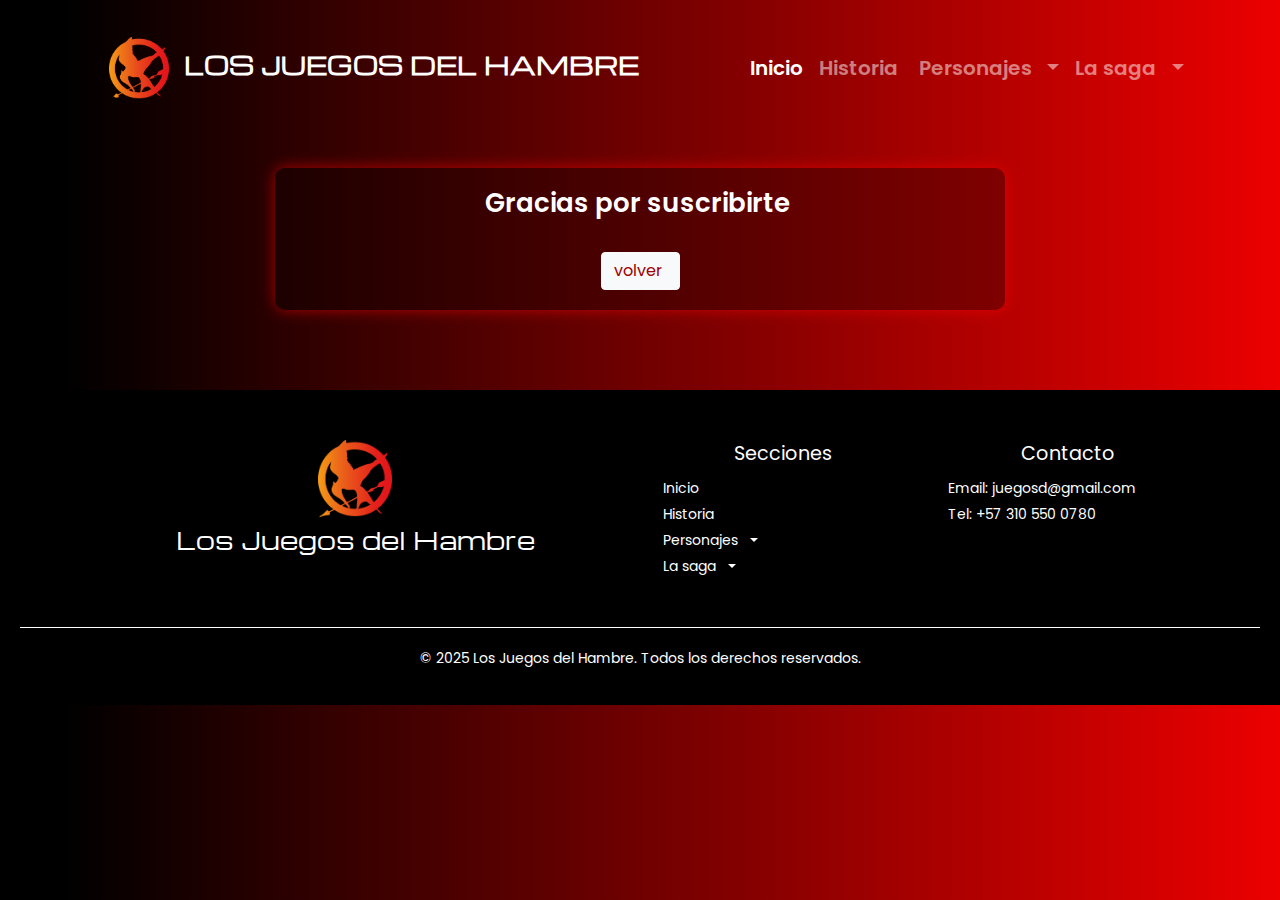
<file: suscripción.html>
<!DOCTYPE html>
<html lang="en">
  <head>
<link rel="preconnect" href="https://fonts.googleapis.com">
<link rel="preconnect" href="https://fonts.gstatic.com" crossorigin>
<link href="https://fonts.googleapis.com/css2?family=Michroma&display=swap" rel="stylesheet">
<link rel="preconnect" href="https://fonts.googleapis.com">
<link rel="preconnect" href="https://fonts.gstatic.com" crossorigin>
<link href="https://fonts.googleapis.com/css2?family=Poppins:ital,wght@0,100;0,200;0,300;0,400;0,500;0,600;0,700;0,800;0,900;1,100;1,200;1,300;1,400;1,500;1,600;1,700;1,800;1,900&display=swap" rel="stylesheet">
    <meta charset="utf-8">
	<meta http-equiv="X-UA-Compatible" content="IE=edge">
	<meta name="viewport" content="width=device-width, initial-scale=1">
	  <link rel="icon" href="sitiowebjuegosdelhambre/imagenes/iconos/faviconn.svg" type="image/svg">
    <title>Los juegos del hambre</title>
	  
	  
    <!-- Bootstrap -->
	<link href="css/bootstrap-4.4.1.css" rel="stylesheet">
	<link href="propio.css" rel="stylesheet" type="text/css">
	  
  </head>
	
  <body class="bg_nav">
<div class="container">
  <nav class="navbar navbar-expand-lg navbar-dark bg-dark mb-3 bg-transparent border_nav mt-3 font_michroma"> <a class="navbar-brand font_michroma font_mic" href="#"> <img src="imagenes/500ppi/Capa 1h.png" alt="" width="60" class="m-2 img" > LOS JUEGOS DEL HAMBRE</a>
      <button class="navbar-toggler titulo_nav" type="button" data-toggle="collapse" data-target="#navbarSupportedContent1" aria-controls="navbarSupportedContent1" aria-expanded="false" aria-label="Toggle navigation"> <span class="navbar-toggler-icon"></span></button>
      <div class="collapse navbar-collapse" id="navbarSupportedContent2">
        <ul class="navbar-nav ml-auto col-lg-10">
          <li class="nav-item"> <a class="nav-link nav_text active" href="index.html">Inicio <span class="sr-only">(current)</span></a></li>
          <li class="nav-item"> <a class="nav-link nav_text" href="historia.html">Historia&nbsp;</a></li>
          <li class="nav-item dropdown"> <a class="nav-link dropdown-toggle nav_text" href="#" id="navbarDropdown3" role="button" data-toggle="dropdown" aria-haspopup="true" aria-expanded="false"> Personajes&nbsp; </a>
            <div class="dropdown-menu" aria-labelledby="navbarDropdown1"> <a href="personajesprinc.html" class="dropdown-item btn-light text_boton">Principales</a><a href="personajessec.html" class="dropdown-item btn-light text_boton">Secundarios</a></div>
          </li>
          <li class="nav-item dropdown"> <a class="nav-link dropdown-toggle nav_text" href="#" id="navbarDropdown4" role="button" data-toggle="dropdown" aria-haspopup="true" aria-expanded="false"> La saga&nbsp; </a>
            <div class="dropdown-menu" aria-labelledby="navbarDropdown1"> <a href="libros.html" class="dropdown-item btn-light text_boton">Libros</a><a href="peliculas.html" class="dropdown-item btn-light text_boton">Películas</a></div>
          </li>
          <li class="nav-item"> </li>
        </ul>
      </div>
    </nav>
  </div>
<!-- body code goes here -->


	<!-- jQuery (necessary for Bootstrap's JavaScript plugins) --> 
	<!-- Include all compiled plugins (below), or include individual files as needed -->
	  <script src="https://code.jquery.com/jquery-3.5.1.slim.min.js"></script>
<script src="https://cdn.jsdelivr.net/npm/popper.js@1.16.0/dist/umd/popper.min.js"></script>
<script src="https://stackpath.bootstrapcdn.com/bootstrap/4.5.0/js/bootstrap.min.js"></script> <script>
  function revealIcons() {
    const icons = document.querySelectorAll('.reveal-icon');
    const triggerPoint = window.innerHeight * 0.85; // 85% de la altura de la ventana

    icons.forEach(icon => {
      const iconTop = icon.getBoundingClientRect().top;
      if (iconTop < triggerPoint) {
        icon.classList.add('show');
      }
    });
  }

  window.addEventListener('scroll', revealIcons);
  window.addEventListener('load', revealIcons);
  </script>
<div class="container mt-5 mb-5">
  <div class="row">
    <div class="col-12 col-md-8 mx-auto">
      <div class="jumbotron formulario-suscripcion">
        <div class="row text-center">
          <div class="text-center col-12">
            <h2 class="font_subpeque">Gracias por suscribirte&nbsp;</h2>
          </div>
          <div class="text-center col-12">
            <!-- CONTACT FORM https://github.com/jonmbake/bootstrap3-contact-form -->
            <form id="feedbackForm" class="text-center">
</form>
          <a href="index.html" class="btn btn-light text_boton mt-4">volver&nbsp;</a>          </div>
        </div>
      </div>
    </div>
  </div>
</div>
<footer>
  <div class="container">
    <div class="row mb-4">
      <div class="card_datos col-lg-4 col-md-4 col-xl-6">
        <div class="footer-logo"> <img src="imagenes/500ppi/Capa 1h.png" alt="Logo Los Juegos del Hambre">
          <h2 class="footer-title text_subt">Los Juegos del Hambre</h2>
        </div>
      </div>
      <div class="card_datos col-sm-6 col-lg-4 col-md-4 col-xl-3 col-12">
        <div class="footer-links">
          <h3 class="text_cuerpoblanco">Secciones</h3>
          <ul>
            <li class="font_footer"><a href="index.html">Inicio</a></li>
            <li class="font_footer"><a href="historia.html">Historia</a></li>
            <li class="dropdown font_footer"> <a class="dropdown-toggle" href="#" id="navbarDropdown5" role="button" data-toggle="dropdown" aria-haspopup="true" aria-expanded="false"> Personajes&nbsp; </a>
              <div class="dropdown-menu bg-dark" aria-labelledby="navbarDropdown1"> <a href="personajesprinc.html" class="dropdown-item btn-dark font_footer">Principales</a><a href="personajessec.html" class="dropdown-item btn-dark font_footer">Secundarios</a></div>
            </li>
            <li class="dropdown font_footer"> <a class="dropdown-toggle" href="#" id="navbarDropdown6" role="button" data-toggle="dropdown" aria-haspopup="true" aria-expanded="false"> La saga&nbsp; </a>
              <div class="dropdown-menu bg-dark" aria-labelledby="navbarDropdown1"> <a href="libros.html" class="dropdown-item btn-dark font_footer">Libros</a><a href="peliculas.html" class="dropdown-item btn-dark font_footer">Películas</a></div>
            </li>
          </ul>
        </div>
      </div>
      <div class="card_datos col-sm-6 col-lg-4 col-md-4 col-xl-3 col-12">
        <div class="footer-contact">
          <h3 class="text_cuerpoblanco">Contacto</h3>
          <p class="font_footer">Email: juegosd@gmail.com</p>
          <p class="font_footer">Tel: +57 310 550 0780</p>
        </div>
      </div>
    </div>
  </div>
  <div class="footer-bottom">
    <p class="font_footer">&copy; 2025 Los Juegos del Hambre. Todos los derechos reservados.</p>
  </div>
</footer>
<script src="js/bootstrap-4.4.1.js"></script>
</body>
</html>
</file>
<file: propio.css>
@charset "utf-8";
/*fonts*/
.michroma-regular {
  font-family: "Michroma", sans-serif;
  font-weight: 400;
  font-style: normal;
}


 .video-container {
    position: relative;
    width: 100%;        
    padding-bottom: 56.25%; /* Proporción 16:9 */
    height: 0; 
	 margin-top:16px; 
    overflow: hidden;
    /* padding extra eliminado */
}

.video-container iframe {
    position: absolute;
    top: 0;
    left: 0;
    width: 100%;
    height: 100%;
    border: 0; /* opcional */
    /* padding eliminado */
}


    

    


.pelicula-contenedor {
  margin-top: 20px;

}

.pelicula-card {
  display: flex; /* Coloca imagen y texto en fila por defecto */
  background: transparent;
  border: 2px solid transparent;
  border-image: linear-gradient(to right, white, transparent) 1;
  overflow: hidden;
  padding-left: 17px;
	padding-right: 17px;
padding-bottom: 28px;
	padding-top: 28px;
	
}

.pelicula-img {
  flex: 1;
}

.pelicula-img img {
  width: 100%;
  height: auto;
  border-radius: 0px;
}

.pelicula-info {
  flex: 2;
  padding-left: 25px;
  display: flex;
  flex-direction: column;
  justify-content: center;
}

.pelicula-titulo {
  color: #fff;
  margin-bottom: 10px;
}

.pelicula-texto {
  color: #ccc;
  font-size: 0.95rem;
  line-height: 1.4;
}

/* 🔹 Cuando la pantalla sea pequeña, la imagen y el texto se apilan */
@media (max-width: 768px) {
  .pelicula-card {
    flex-direction: column;
    text-align: center; /* Opcional: centra el texto */
  }

  .pelicula-info {
    padding-left: 0;
    margin-top: 10px;
  }
}



.contenedor-personajes {
  padding: 25px 10px;
  text-align: center;
}

/* Título */
.titulo-personajes {
  font-size: 2.5rem;
  font-weight: bold;
  margin-bottom: 40px;
  color: #ffcc00;
  text-shadow: 2px 2px 6px rgba(0, 0, 0, 0.7);
}

/* Botones de personajes */
.boton-personaje {
  background: transparent;
  border: none;
  cursor: pointer;
  transition: transform 0.3s ease;
  border-radius: 12px;
  overflow: hidden;
  position: relative;
}

.boton-personaje {
  position: relative;
  display: inline-block;
  width: 100%;
  border: none;
  cursor: pointer;
  overflow: hidden;
  border-radius: 12px;
  padding: 0;
}

.boton-personaje img {
  width: 100%;
  border-radius: 12px;
  transition: transform 0.4s ease;
  display: block;
}

.boton-personaje span {
	position: absolute;
	bottom: 0;
	left: 0;
	right: 0;
	background-color: rgba(118,10,11,0.60); /* Fondo semitransparente */
	color: #fff;
	font-size: 1.2rem;
	font-weight: bold;
	text-align: center;
	padding: 8px 0;
	border-bottom-left-radius: 12px;
	border-bottom-right-radius: 12px;
	transition: background 0.3s ease;
}

.boton-personaje:hover img {
  transform: scale(1.05); /* Efecto zoom */
}

.boton-personaje:hover span {
	background-color: #7E0002;
}

/* Contenedor desplegable */


.info-personaje {
  display: flex;
align-items: center;
  margin-top: 30px;
	margin-left: 6px;
	margin-right: 6px;
  padding: 20px;
  background-color: transparent; /* Fondo transparente */
  border: 2px solid transparent; /* Necesario para aplicar el degradado en el borde */
  border-image: linear-gradient(to right, white, transparent) 1;
  box-shadow: 0px 8px 20px rgba(0, 0, 0, 0.6);
  animation: fadeIn 0.5s ease;
}


/* Grid dentro del contenedor desplegable */

.text_cuerpopersonaje {
  color: #FFFFFF;
  font-family: Poppins, sans-serif;
  font-style: normal;
  font-weight: normal;
  font-size: clamp(0.9rem, 2vw, 1rem); /* Tamaño adaptable según la pantalla */
  line-height: 1.5; /* Mejor legibilidad */
  text-align: left;
  margin-bottom: 10px; /* Opcional, ajustar separación si es necesario */
}



.desp_personajes {
color: white;
  font-family: Michroma, sans-serif;
  font-size: clamp(1.3rem, 4vw, 2.5rem); /* Tamaño adaptable */
  font-weight: normal;
  line-height: 1.4; /* Espacio entre líneas */
  margin: 20px 0; /* Separación superior e inferior */
  text-align: center; /* Centrar subtítulo */
}

.info-contenido {
  display: flex;
  align-items: center;
  justify-content: center;
  gap: 20px;
  flex-wrap: wrap;
	
}

.info-contenido img {
  max-width: 250px;
  border-radius: 12px;
  box-shadow: 0px 5px 15px rgba(0, 0, 0, 0.7);
}

.info-texto {
  max-width: 500px;
  text-align: left;
}

.info-texto h3 {
  font-size: 1.8rem;
  color: #ffcc00;
  margin-bottom: 10px;
}


/* Animación */
@keyframes fadeIn {
  from { opacity: 0; transform: translateY(-20px); }
  to { opacity: 1; transform: translateY(0); }
}


.text_sinopsis {
	padding: 25px;
	color: #FFFFFF;
	font-family: poppins;
	font-style: normal;
	font-weight: normal;
	font-size: clamp(0.9rem, 2vw, 1rem);
	text-align: center;

  display: flex;             /* Activamos Flexbox */
  justify-content: center;   /* Centra horizontalmente */
  align-items: center;       /* Centra verticalmente */
  height: 250px;             /* Ajusta la altura del contenedor */

}



.timeline-wrapper {
    width: 90%;
    margin: auto;
    padding: 50px 0;
    position: relative;
	flex-direction: column;
}

/* Línea por defecto (vertical, para pantallas pequeñas) */
.timeline-line {
  position: absolute;
  left: 50%;
  transform: translateX(-50%);
  width: 3px;
  background: #fff;
  top: 0;
  bottom: 0;
  margin: 0 auto;
}

/* Para pantallas grandes: línea horizontal */
@media (min-width: 768px) {
  .timeline-line {
    top: 5%;
    left: 0;
    right: 0;
    height: 3px;
    width: auto;
    transform: translateY(-50%);
  }
}
.timeline-row {
    position: relative;
    z-index: 1;
}

.timeline-col {
    display: flex;
    justify-content: center;
    margin-bottom: 30px;
}

.timeline-item {
	background-position: bottom;
	border: 2px solid transparent; /* Necesario para aplicar el degradado en el borde */
	border-image: linear-gradient(to bottom, white, transparent) 1;
	padding: 20px;
	width: 100%;
	display: flex;
	flex-direction: column;
	align-items: center;
	position: relative;
	background-image: -webkit-linear-gradient(270deg,rgba(26,7,7,1.00) 21.76%,rgba(161,0,0,1.00) 100%);
	background-image: -moz-linear-gradient(270deg,rgba(26,7,7,1.00) 21.76%,rgba(161,0,0,1.00) 100%);
	background-image: -o-linear-gradient(270deg,rgba(26,7,7,1.00) 21.76%,rgba(161,0,0,1.00) 100%);
	background-image: linear-gradient(180deg,rgba(26,7,7,1.00) 21.76%,rgba(161,0,0,1.00) 100%);
}


/* Punto de conexión a la línea */
.timeline-point {
	width: 20px;
	height: 20px;
	background-color: #FFFFFF;
	border-radius: 50%;
	position: absolute;
	top: -10px;
}

.timeline-item img {
    width: 100%;
    border-radius: 10px;
    margin-bottom: 12px;
    object-fit: cover;
}

.timeline-item h4 {
    margin: 0 0 10px;
    font-size: 1.3rem;
    color: #ffcc00;
    text-align: center;
}

.timeline-item p {
    font-size: 0.95rem;
    line-height: 1.5;
    color: #ddd;
    text-align: center;
}

/* Responsivo */
@media screen and (max-width: 992px) {
    .timeline-col {
        flex: 0 0 45%;
    }
}

@media screen and (max-width: 768px) {
    .timeline-col {
        flex: 0 0 80%;
        margin: 0 auto 40px auto;
    }
}


.contenedor {
    position: relative;
    width: 100%;
    max-width: 100%;
    overflow: hidden;
}

.imagen-fondo {
    width: 100%;
    height: auto;
    display: block;

    /* Fade inferior */
    -webkit-mask-image: linear-gradient(to bottom, rgba(0,0,0,1) 80%, rgba(0,0,0,0) 100%);
    -webkit-mask-repeat: no-repeat;
    -webkit-mask-size: cover;

    mask-image: linear-gradient(to bottom, rgba(0,0,0,1) 40%, rgba(0,0,0,0.7) 70%, rgba(0,0,0,0) 100%);
    mask-repeat: no-repeat;
    mask-size: cover;
}

.contenido {
    position: absolute;
    top: 50%;
    left: 50%;
    transform: translate(-50%, -50%);
    color: #fff;
    text-align: center;
    padding: 0 10px;
}

.texto-portada {
    position: absolute;
    left: 50%;
    top: 82%; /* Mueve el texto más abajo */
    transform: translate(-50%, -50%);
    text-align: center;
    color: white;
}
.titulo {
	font-family: Michroma;
	font-size: clamp(19px, 5vw, 75px);
	margin: 0;
	font-weight: 700;
	white-space: nowrap;
	color: #FFFFFF;
	text-align: center;
}

.subtitulo {
    font-family: 'Poppins', sans-serif;
    font-size: clamp(13px, 2.5vw, 30px); /* mínimo 14px, máximo 20px */
    margin-top: 9px;
	white-space: nowrap;
}


.font_michroma {
	font-family: michroma;
	font-style: normal;
	font-weight: 600;
	font-variant: normal;
	font-size: clamp(0.8rem, 2vw, 1.5rem);
	
}
/* Imagen adaptada dentro de botones o contenedores */
.font_michroma img {
  max-width: 80%;
  height: auto;
  border-radius: 12px;
  transition: transform 0.4s ease;
  margin-left: 10px;
}

/* Cuando la pantalla sea menor a 600px, reducimos el tamaño */
@media (max-width: 600px) {
  .font_michroma {
    display: flex;
    flex-direction: column; /* uno debajo del otro */
    align-items: center;   /* centrado */
    text-align: center;
	  padding-left: 10px;
	  padding-right: 10px;
  }
}
	
	/* --- Versión móvil --- */
@media (max-width: 768px) {
  .tiulo_nav {
    flex-direction: column;   /* Cambia a columna */
    align-items: center;      /* Centra todo */
    text-align: center;
	}}


.font_titulocarrusel {
	font-family: Michroma;
	font-weight: bold;
	font-size: clamp(1rem, 5vw, 8rem);
}
.bg_negro {
	background-color: #000000;
}

.bg_nav   {
	background-image: -webkit-linear-gradient(0deg,rgba(0,0,0,1.00) 4.66%,rgba(236,0,0,1.00) 100%);
	background-image: -moz-linear-gradient(0deg,rgba(0,0,0,1.00) 4.66%,rgba(236,0,0,1.00) 100%);
	background-image: -o-linear-gradient(0deg,rgba(0,0,0,1.00) 4.66%,rgba(236,0,0,1.00) 100%);
	background-image: linear-gradient(90deg,rgba(0,0,0,1.00) 4.66%,rgba(236,0,0,1.00) 100%);
}
.font_subtitulo {
	font-family: poppins;
	font-style: normal;
	font-weight: normal;
	font-size: clamp(1.2rem, 4vw, 3.5rem); /* más grande en pantallas grandes */
	color: #FFFFFF;
}
.font_titulopag {
	color: #FFFFFF;
	font-family: Michroma;
	font-style: normal;
	font-weight: 600;
	text-decoration: none;
	font-size: 45px;
}
.card_datos {
	padding-top: 10px;
	padding-bottom: 10px;
	padding-left: 23px;
	padding-right:23px;
	
}



.font_subpeque {
	color: #FFFFFF;
	font-family: poppins;
	font-style: normal;
	font-weight: 580;
	font-size: 26px;
	text-align: center;
}

/* Para pantallas pequeñas */
@media (max-width: 768px) {
	.font_subpeque {
		font-size: 22px;
	}
}
.bg_end {
	background-color: #000000;
}
.img_reveal {
	opacity: 0;
  transform: translateY(20px);
  transition: opacity 1s ease, transform 0.8s ease;
}

.img_reveal.visible {
	opacity: 1;
	transform: translateY(0);
	font-family: Poppins;
}
.nav_text {
	color: #FFFFFF;
	font-family: Poppins;
	font-style: normal;
	font-size: 20px;
}
.text_boton {
	color: #9E0002;
	font-family: Poppins;
	font-style: normal;
	font-weight: normal;
	font-size: 16px;
}

/* Ajuste para pantallas pequeñas */
@media (max-width: 600px) {
  .font_subtitulo {
    font-size: 0.9rem; /* más pequeño en móviles */
  }
}

/* Texto de citas */
.font_citas {
  font-family: 'Poppins', sans-serif;
  font-style: normal;
  font-weight: 400;
  font-size: clamp(0.7rem, 2.5vw, 2rem); /* Tamaño adaptable */
  line-height: 1.2; /* Mejora la legibilidad */
  text-align: center; /* Opcional: centra en pantallas pequeñas */
  margin: 0.2em 0;
}

/* Texto de nombres */
.font_nombres {
  font-family: 'Poppins', sans-serif;
  font-style: italic;
  font-weight: 400;
  color: #FFFFFF;
  font-size: clamp(0.6rem, 2vw, 1.5rem); /* Más pequeño y adaptable */
  text-align: center;
  display: block;
  margin-top: 0.3em;
}

/* Ajustes extra para pantallas pequeñas */
@media (max-width: 768px) {
  .font_citas {
    font-size: clamp(0.5rem, 3vw, 1.5rem);
    padding: 0.8px; /* Para que no choque con los bordes */
  }

  .font_nombres {
    font-size: clamp(0.8rem, 3vw, 1.2rem);
  }
}

/* Ajustes para pantallas muy grandes */
@media (min-width: 1400px) {
  .font_citas {
    max-width: 900px; /* Limita ancho de texto en pantallas gigantes */
    margin-left: auto;
    margin-right: auto;
  }
}



.card_primera {
	  background-color: transparent; /* Fondo transparente */
  border: 2px solid transparent; /* Necesario para aplicar el degradado en el borde */
  border-image: linear-gradient(to right, white, transparent) 1;
  color: white; /* Texto blanco */
  padding: 13.1px;
  border-radius: 10px; /* Opcional, bordes redondeados */


}
.text_subt {
	font-family: Michroma;
	font-size: 19.5px;
	font-weight: 590;
	color: #FFFFFF;
}
.text_cuerpoblanco {
  color: #FFFFFF;
  font-family: Poppins, sans-serif;
  font-style: normal;
  font-weight: normal;
  font-size: clamp(0.9rem, 2vw, 1rem); /* Tamaño adaptable según la pantalla */
  line-height: 1.5; /* Mejor legibilidad */
  text-align: center;
  margin: 0; /* Opcional, ajustar separación si es necesario */
}

/* Ajustes para tablets */
@media (max-width: 1024px) {
  .text_cuerpoblanco {
    font-size: clamp(0.85rem, 2.5vw, 0.95rem);
    line-height: 1.45;
  }
}

/* Ajustes para móviles medianos */
@media (max-width: 768px) {
  .text_cuerpoblanco {
    font-size: clamp(0.8rem, 3vw, 0.9rem);
    line-height: 1.4;
  }
}

/* Ajustes para móviles pequeños */
@media (max-width: 480px) {
  .text_cuerpoblanco {
    font-size: clamp(0.7rem, 4vw, 0.85rem);
    line-height: 1.35;
  }
}

.frase-impactante {
  display: flex;
  justify-content: center;
  align-items: center;
  height: 23vh; /* Mantiene la altura */
  max-width: 1200px; /* Más ancho */
  margin: 60px auto; /* Separación externa suficiente */
  background: linear-gradient(to bottom, rgba(0,0,0,0.7), rgba(0,0,0,0.2));
  border-radius: 10px;
  padding: 30px;
  opacity: 0;
  transform: translateY(40px);
  transition: opacity 1s ease, transform 1s ease;
  text-align: center;
}

/* Animación de reveal */
.frase-impactante.reveal {
  opacity: 1;
  transform: translateY(0);
}

/* Texto */
.frase-impactante h1 {
  font-family: Poppins, sans-serif;
  font-size: clamp(1.2rem, 4vw, 2.5rem); /* Tamaño ya perfecto */
  color: white;
  line-height: 1.3;
  margin: 0;
}

/* Breakpoints */
@media (max-width: 1024px) { /* Tablets */
  .frase-impactante h1 {
    font-size: clamp(1rem, 3.5vw, 2rem);
  }
}

@media (max-width: 768px) { /* Móviles medianos */
  .frase-impactante {
    padding: 20px;
    margin: 50px auto; /* Mantener separación adecuada */
  }
  .frase-impactante h1 {
    font-size: clamp(0.9rem, 4vw, 1.8rem);
  }
}

@media (max-width: 480px) { /* Móviles pequeños */
  .frase-impactante {
    padding: 15px;
    margin: 40px auto; /* Ajuste para móviles pequeños */
  }
  .frase-impactante h1 {
    font-size: clamp(0.8rem, 5vw, 1.5rem);
  }
}



  .reveal-icon {
    opacity: 0;
    transform: translateY(50px);
    transition: all 0.8s ease;
  }

  /* Cuando el icono entra en pantalla */
  .reveal-icon.show {
    opacity: 1;
    transform: translateY(0);
  }

.formulario-suscripcion {
background-color: rgba(0, 0, 0, 0.3); /* más transparente */
  border: none;
  box-shadow: 0 0 15px rgba(255,0,0,0.6);
  border-radius: 10px;
  padding: 20px;
	color: white;}

.titulo-decorado {
  display: flex;
  align-items: center;
  justify-content: center;
  gap: 15px; /* Espacio entre líneas y texto */
}

.titulo-decorado h2 {
  color: white;
	font-family: Michroma;
  font-size: clamp(1rem, 5vw, 3.5rem);
  font-weight: bold;
  margin: 0;
}

.titulo-decorado .linea {
	  flex: 1;
  height: 2px;
  background: linear-gradient(to left, white, transparent);

  max-width: 270px;
}
.titulo-decorado .linea:last-child {
  background: linear-gradient(to right, white, transparent);
}


footer {
  background: black;
  color: #fff;
  padding: 40px 20px 20px;
  font-family: Arial, sans-serif;
}

.footer-container {
  display: flex;
  flex-wrap: wrap;
  justify-content: space-between;
  max-width: 1100px;
  margin: 0 auto;
}

.footer-logo {
  display: flex;
  flex-direction: column; /* Pone el logo encima del texto */
  align-items: center;    /* Centra horizontalmente */
  text-align: center;     /* Centra el texto */
}

.footer-logo img {
  max-width: 75px; /* Ajusta el tamaño del logo */
  height: auto;
  margin-bottom: 8px; /* Espacio entre logo y texto */
}

.footer-title {
  font-size: 1.5em;
  margin: 0;
}

.footer-links, .footer-contact {
  min-width: 200px;
}

.footer-links h3, .footer-contact h3 {
  font-size: 1.2em;
  margin-bottom: 10px;
}

.footer-links ul {
  list-style: none;
  padding: 0;
}

.footer-links ul li {
  margin-bottom: 5px;
}

.footer-links ul li a {
  color: #fff;
  text-decoration: none;
  transition: color 0.3s;
}

.footer-links ul li a:hover {
  color: red;
}

.footer-contact p {
  margin: 5px 0;
}

.font_footer {
	color: #FFFFFF;
	font-family: Poppins;
	font-style: normal;
	font-size: 14px;
	list-style-type: none;
}

/* Pantallas pequeñas */
@media (max-width: 768px) {
	.font_footer {
		font-size: 12px;
	}
}
.footer-bottom {
  text-align: center;
  padding-top: 20px;
  font-size: 0.9em;
  border-top: 1px solid #FFFFFF;
}
</file>
